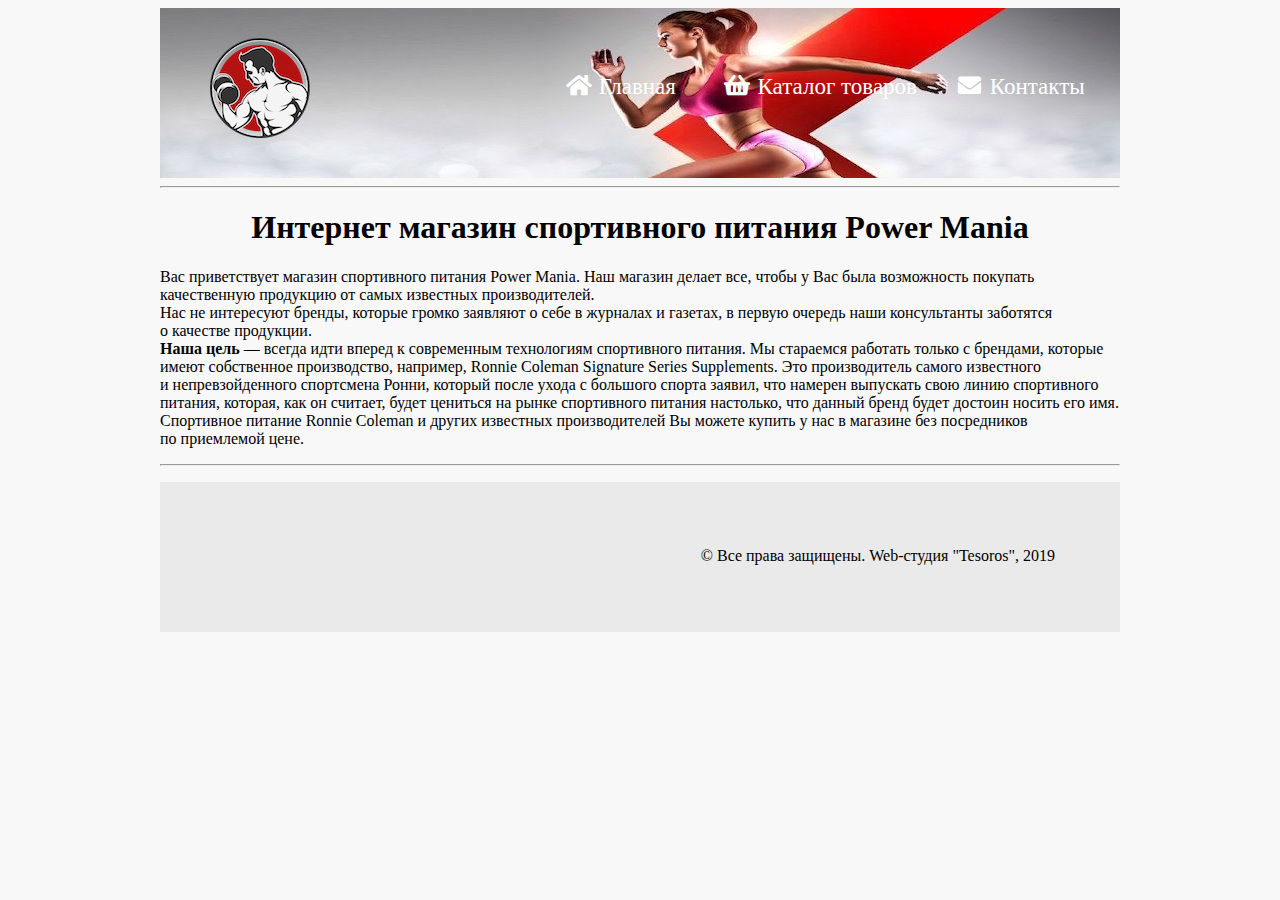
<file: I-SHOP/index.html>
<!DOCTYPE html>
<html>

<head>
    <meta charset="UTF-8">
    <title>Главная страница</title>
    <link rel="stylesheet" href="css/all.css">
    <link rel="stylesheet" href="style.css"> </head>

<body>
   <div class="container">
    <div class="header">
       <div class="logo"></div>
       <div class="dmenu">
        <ul class="menu">
            <li><a href="#"><i class="fa fa-home fa-fw"></i> Главная</a></li><li><a href="catalog.html"><i class="fa fa-shopping-basket fa-fw"></i> Каталог товаров</a></li><li><a href="contacts.html"><i class="fa fa-envelope fa-fw"></i> Контакты</a></li>
        </ul>
        </div>
    </div>
    <div class="content">
        <hr>
        
        <h1 class="nametxt">Интернет магазин спортивного питания Power Mania</h1>
        <p>Вас приветствует магазин спортивного питания Power Mania. Наш магазин делает все, чтобы у&nbsp;Вас была возможность покупать качественную продукцию от&nbsp;самых известных производителей.
            <br> Нас не&nbsp;интересуют бренды, которые громко заявляют о&nbsp;себе в&nbsp;журналах и&nbsp;газетах, в&nbsp;первую очередь наши консультанты заботятся о&nbsp;качестве продукции.
            <br> <b>Наша цель</b>&nbsp;&mdash; всегда идти вперед к&nbsp;современным технологиям спортивного питания. Мы&nbsp;стараемся работать только с&nbsp;брендами, которые имеют собственное производство, например, Ronnie Coleman Signature Series Supplements. Это производитель самого известного и&nbsp;непревзойденного спортсмена Ронни, который после ухода с&nbsp;большого спорта заявил, что намерен выпускать свою линию спортивного питания, которая, как он&nbsp;считает, будет цениться на&nbsp;рынке спортивного питания настолько, что данный бренд будет достоин носить его имя.
            <br>Спортивное питание Ronnie Coleman и&nbsp;других известных производителей&nbsp;Вы можете купить у&nbsp;нас в&nbsp;магазине без посредников по&nbsp;приемлемой цене.</p>
        <hr> </div><div class="footer">
        <p>&copy; Все права защищены. Web-студия "Tesoros", 2019 </p>
    </div>
    </div>
</body>

</html>
</file>
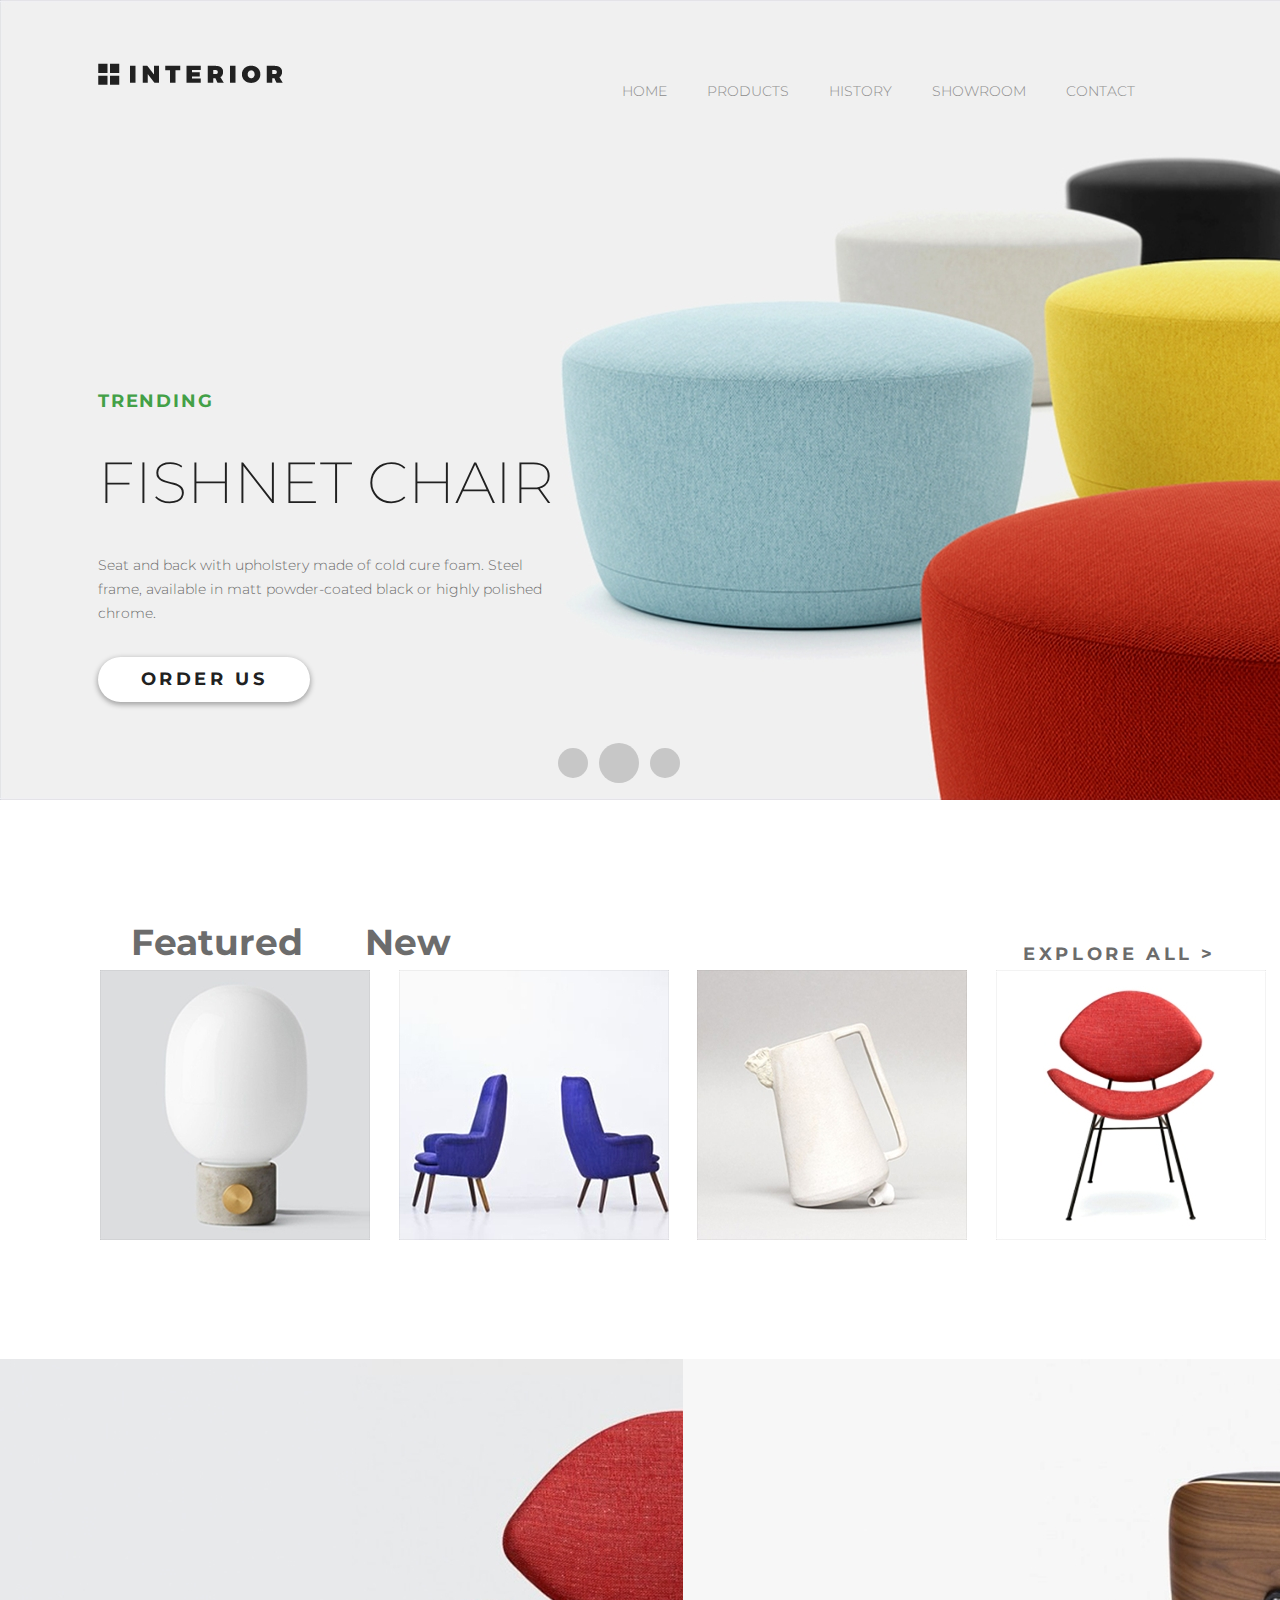
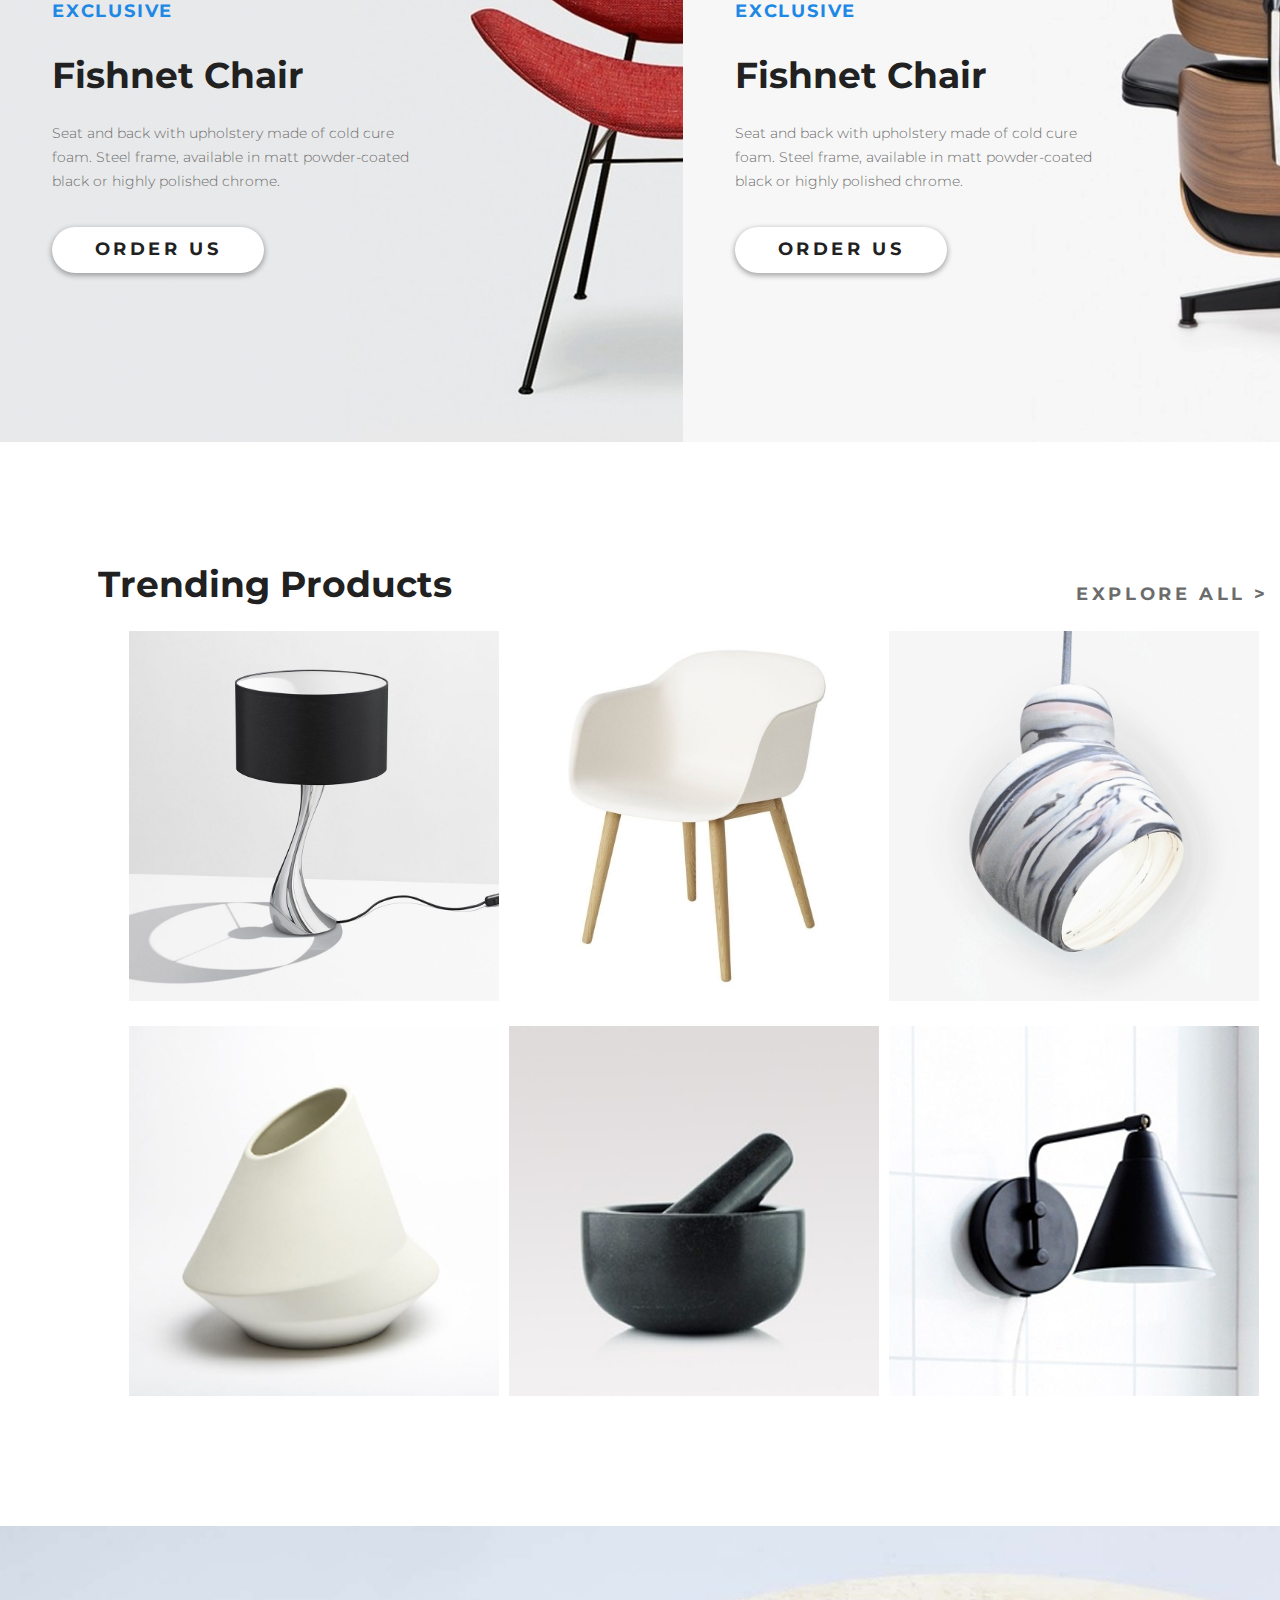
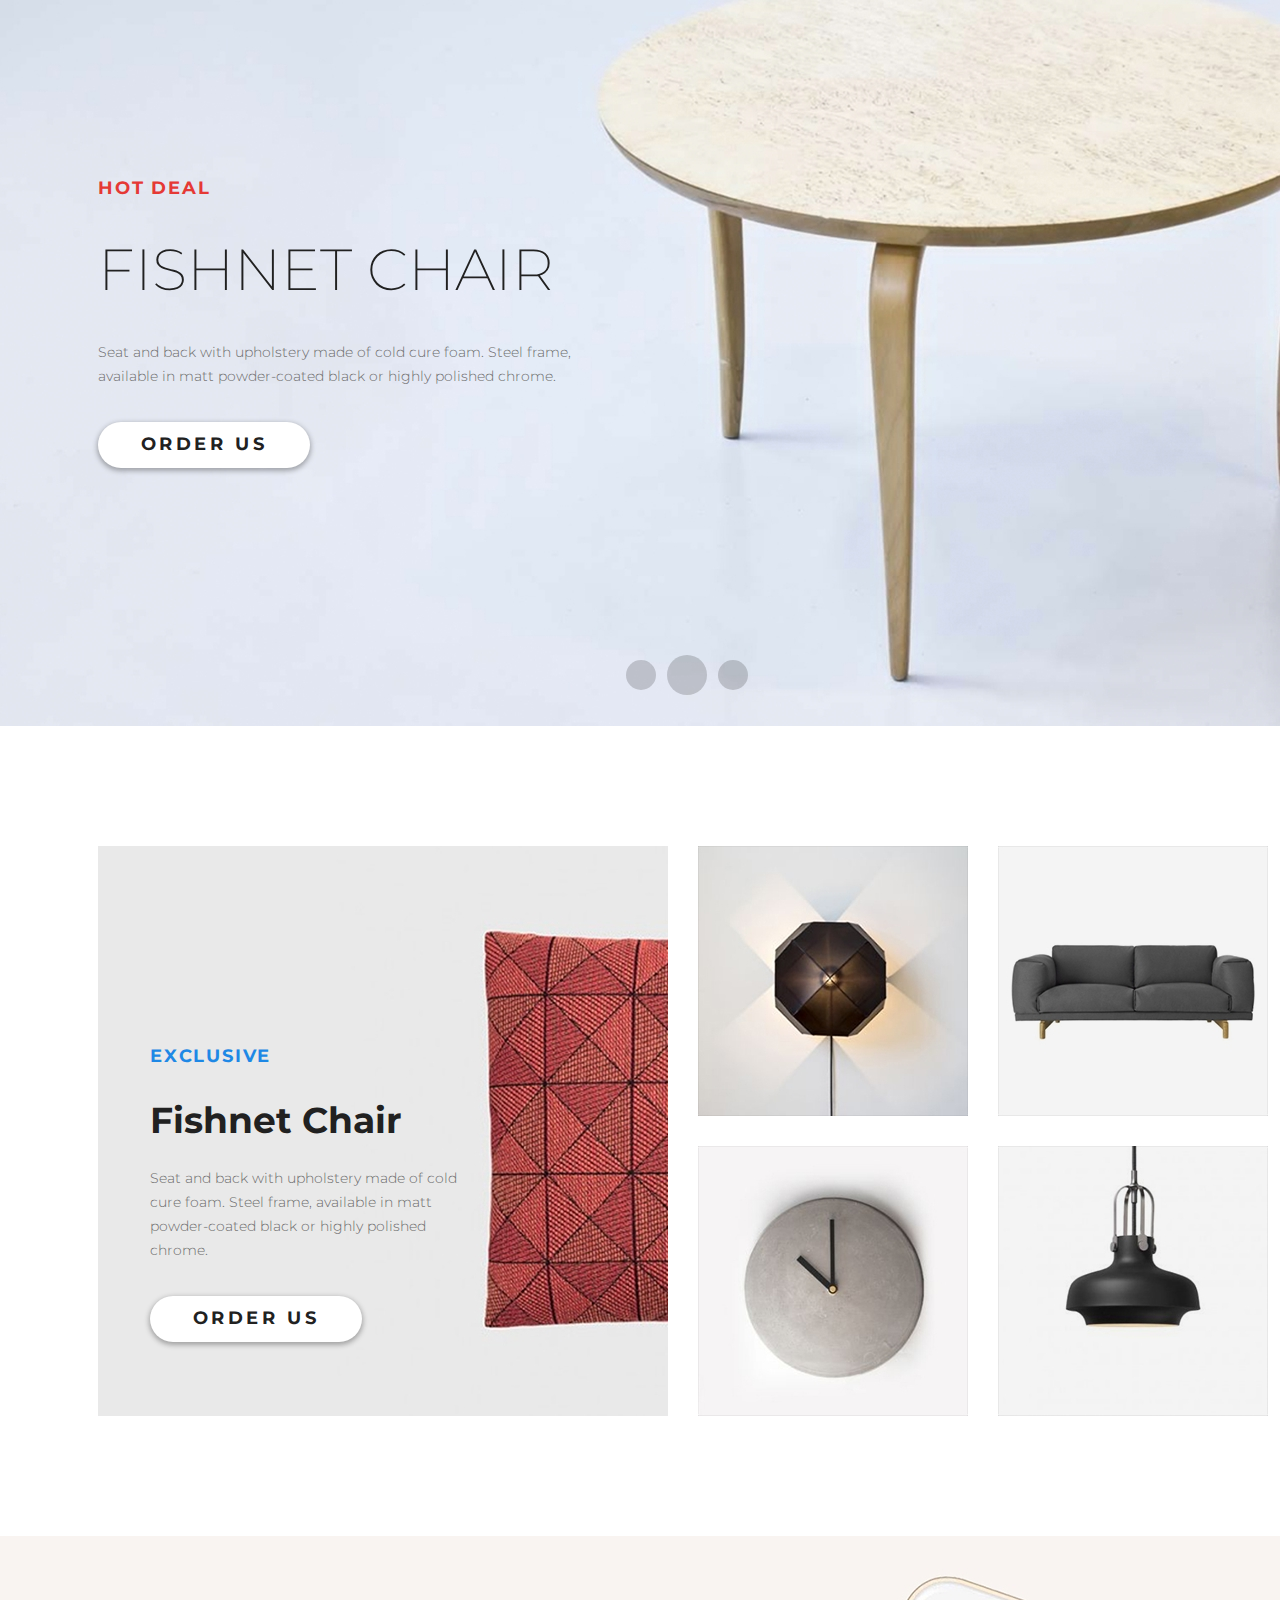
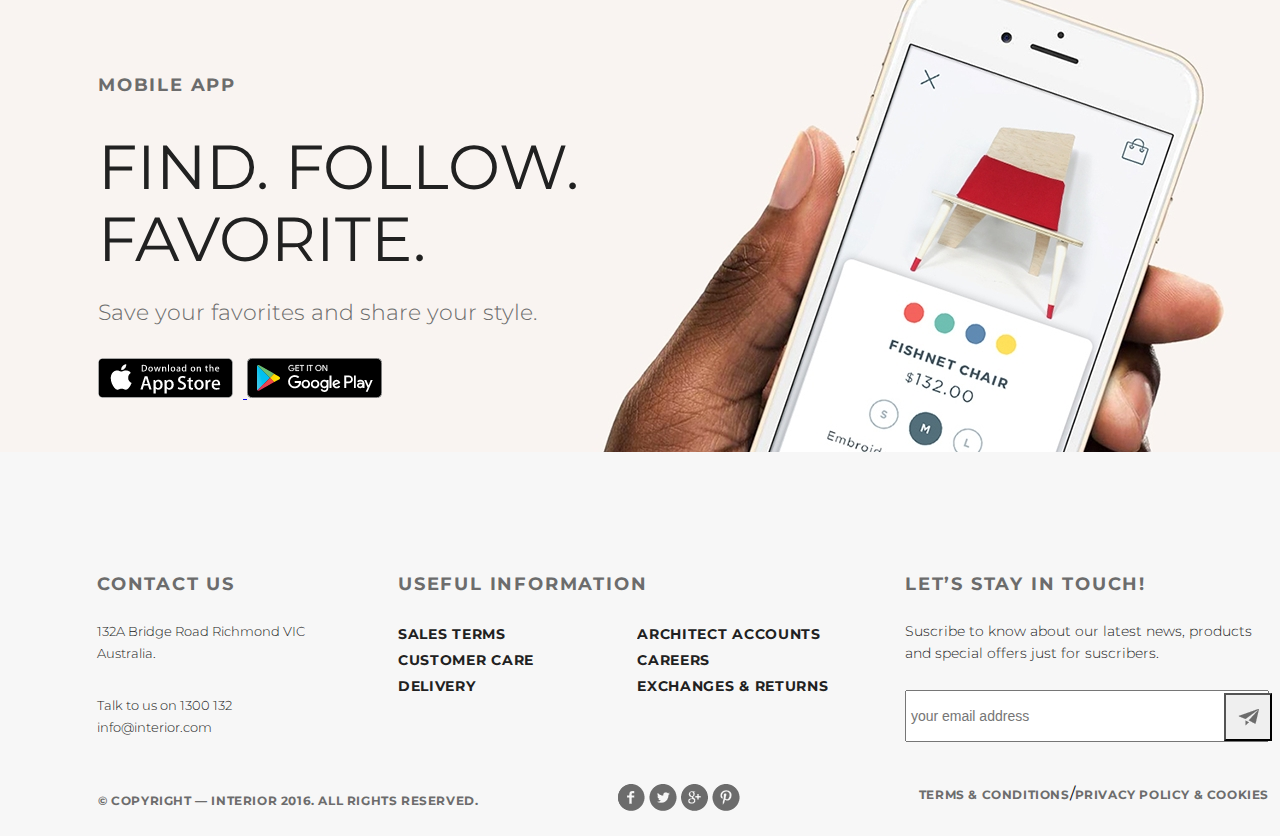
<file: I-SHOP2/index.html>
<!DOCTYPE html>
<html lang="en">

<head>
    <meta charset="UTF-8">
    <title>Home</title>
    <link rel="stylesheet" href="style.css"> </head>

<body>
    <div class="container">
        <div class="header">
            <a href="#"> <img class="logo" src="img/logo.png" alt="Logo"> </a>
            <ul class="menu">
                <li><a href="#">HOME</a></li>
                <li><a href="#">PRODUCTS</a></li>
                <li><a href="#">HISTORY</a></li>
                <li><a href="#">SHOWROOM</a></li>
                <li><a href="#">CONTACT</a></li>
            </ul>
            <div class="hedtext">
                <h3>TRENDING</h3>
                <h1>Fishnet Chair</h1>
                <p>Seat and back with upholstery made of cold cure foam. Steel frame, available in matt powder-coated black or highly polished chrome.</p> <a href="#">Order Us</a> </div>
            <div class="navi">
                <div class="dots">
                    <a href="#"></a>
                    <a href="#"></a>
                    <a href="#"></a>
                </div>
            </div>
        </div>
        <div class="featuredWrap">
            <div class="tab">
                <ul class="tab-controll">
                    <li><a href="#">Featured</a></li>
                    <li><a href="#">New</a></li>
                </ul>
            </div>
            <div class="explore"> <a href="#">EXPLORE ALL ></a> </div>
            <div class="products">
                <div class="product"> <img src="img/product-1.jpg" alt="">
                    <div class="cover"> <img src="img/coverArrow.png" alt="">
                        <div class="coverHead"> Fishnet Chair </div>
                        <div class="coverDesc"> Seat and back with upholstery made of cold cure foam </div>
                    </div>
                </div>
                <div class="product"> <img src="img/product-2.jpg" alt="">
                    <div class="cover"> <img src="img/coverArrow.png" alt="">
                        <div class="coverHead"> Fishnet Chair </div>
                        <div class="coverDesc"> Seat and back with upholstery made of cold cure foam </div>
                    </div>
                </div>
                <div class="product"> <img src="img/product-3.jpg" alt="">
                    <div class="cover"> <img src="img/coverArrow.png" alt="">
                        <div class="coverHead"> Fishnet Chair </div>
                        <div class="coverDesc"> Seat and back with upholstery made of cold cure foam </div>
                    </div>
                </div>
                <div class="product"> <img src="img/product-4.jpg" alt="">
                    <div class="cover"> <img src="img/coverArrow.png" alt="">
                        <div class="coverHead"> Fishnet Chair </div>
                        <div class="coverDesc"> Seat and back with upholstery made of cold cure foam </div>
                    </div>
                </div>
            </div>
        </div>
        <div class="promo-product">
            <div class="promo_1">
                <div class="textpromo">
                    <h3>EXCLUSIVE</h3>
                    <h2>Fishnet Chair</h2>
                    <p>Seat and back with upholstery made of cold cure foam. Steel frame, available in matt powder-coated black or highly polished chrome.</p> <a href="#">Order Us</a> </div>
            </div>
            <div class="promo_2">
                <div class="textpromo">
                    <h3>EXCLUSIVE</h3>
                    <h2>Fishnet Chair</h2>
                    <p>Seat and back with upholstery made of cold cure foam. Steel frame, available in matt powder-coated black or highly polished chrome.</p> <a href="#">Order Us</a> </div>
            </div>
        </div>
        <div class="trendingprod">
            <h1>Trending Products</h1> <a href="#">EXPLORE ALL ></a>
            <div class="trendingproduct">
                <a class="trendingproduct_1" href="#"></a>
                <a class="trendingproduct_2" href="#"></a>
                <a class="trendingproduct_3" href="#"></a>
                <a class="trendingproduct_4" href="#"></a>
                <a class="trendingproduct_5" href="#"></a>
                <a class="trendingproduct_6" href="#"></a>
            </div>
        </div>
        <div class="hotdeal">
            <div class="hotdealtext">
                <h3>HOT DEAL</h3>
                <h1>Fishnet Chair</h1>
                <p>Seat and back with upholstery made of cold cure foam. Steel frame, available in matt powder-coated black or highly polished chrome. </p> <a href="#">Order Us</a> </div>
            <div class="navi_2">
                <div class="dots_2">
                    <a href="#"></a>
                    <a href="#"></a>
                    <a href="#"></a>
                </div>
            </div>
        </div>
        <div class="exclusive">
            <div class="exclusiveproduct_1">
                <div class="textexclusiveproduct_1">
                    <h3>EXCLUSIVE</h3>
                    <h2>Fishnet Chair</h2>
                    <p>Seat and back with upholstery made of cold cure foam. Steel frame, available in matt powder-coated black or highly polished chrome.</p> <a href="#">Order Us</a> </div>
            </div>
            <a href="#">
                <div class="exclusiveproduct_2"></div>
            </a>
            <a href="#">
                <div class="exclusiveproduct_3"></div>
            </a>
            <a href="#">
                <div class="exclusiveproduct_4"></div>
            </a>
            <a href="#">
                <div class="exclusiveproduct_5"></div>
            </a>
        </div>
        <div class="mobile_app">
            <div class="textmobile_app">
                <h3>mobile app</h3>
                <h1>Find. Follow. Favorite.</h1>
                <p>Save your favorites and share your style.</p>
                <a href="#">
                    <div class="appstore"></div>
                </a>
                <a href="#">
                    <div class="googleplay"></div>
                </a>
            </div>
        </div>
        <div class="footer">
            <div class="contact">
                <h2>Contact Us</h2>
                <h3>132A Bridge Road Richmond VIC Australia.</h3>
                <p>Talk to us on 1300 132 info@interior.com</p>
            </div>
            <div class="useful_info">
                <h2>Useful Information</h2>
                <div class="ftr-menu">
                    <ul>
                        <li><a href="#">Sales terms</a></li>
                        <li><a href="#">Customer care</a></li>
                        <li><a href="#">Delivery</a></li>
                    </ul>
                </div>
                <div class="ftr-menu">
                    <ul>
                        <li><a href="#">Architect accounts</a></li>
                        <li><a href="#">Careers</a></li>
                        <li><a href="#">Exchanges &amp;&nbsp;returns</a></li>
                    </ul>
                </div>
            </div>
            <div class="suscribe">
                <h2>Let’s Stay in Touch!</h2>
                <p>Suscribe to know about our latest news, products and special offers just for suscribers.</p>
                <div class="sub">
                    <form action="#">
                        <input type="text" placeholder="&nbsp;your email address">
                        <input type="submit" value=""> </form>
                </div>
            </div>
        <div class="copy">
            <p>&copy;&nbsp;Copyright&nbsp;&mdash; INTERIOR 2016. All Rights Reserved.</p>
        </div>
        <div class="social_links">
                 <a href="#"><img src="img/fb.png" alt="Facebook"></a>
                 <a href="#"><img src="img/twitter.png" alt="Twitter"></a>
                 <a href="#"><img src="img/g+.png" alt="Google+"></a>
                 <a href="#"><img src="img/p.png" alt="Pinterest"></a>   
        </div>
        <div class="ftr_links">
            <a href="#">Terms &amp;&nbsp;Conditions</a>/<a href="#">Privacy policy &amp;&nbsp;Cookies</a>  
        </div>
        
        </div>
    </div>
</body>

</html>
</file>
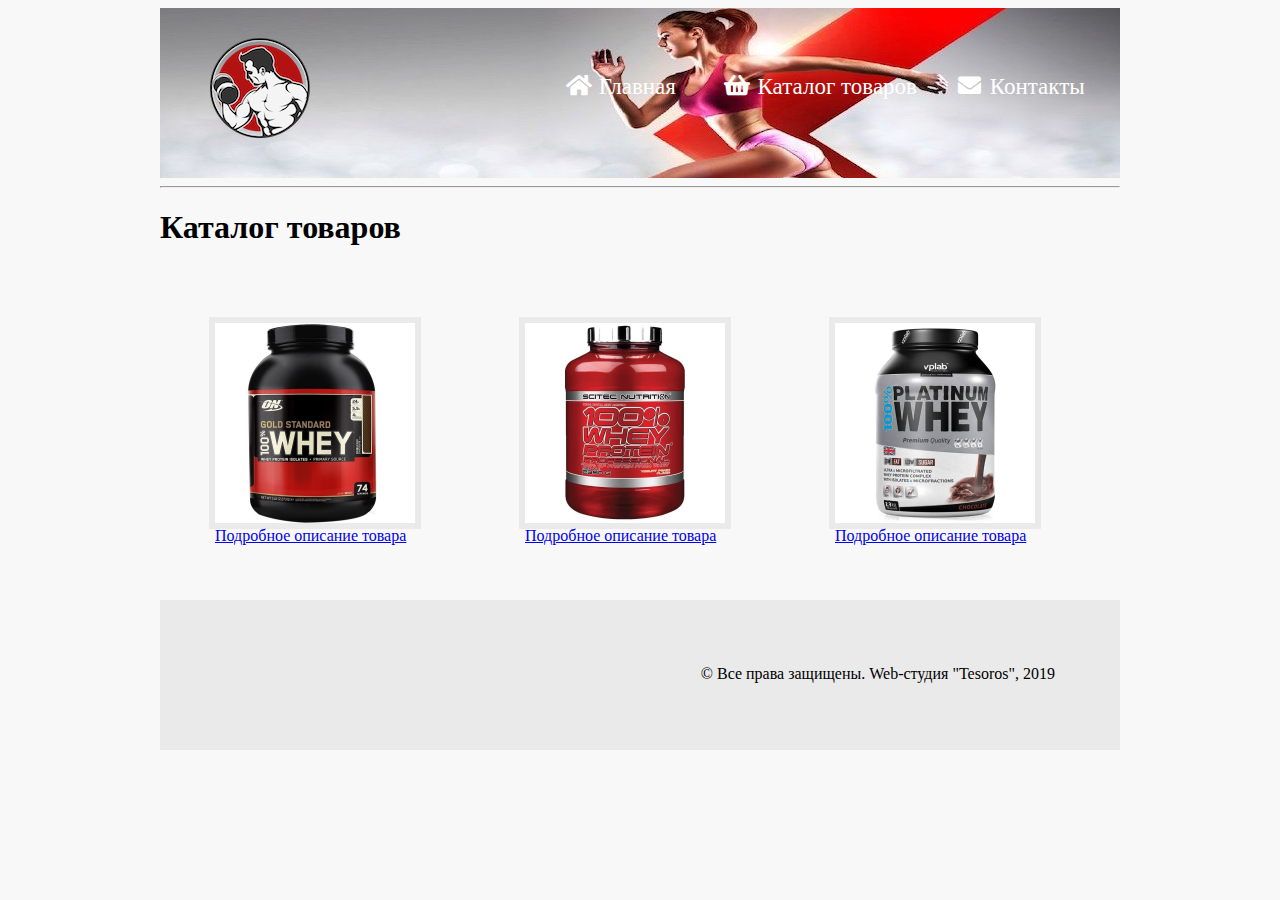
<file: I-SHOP/catalog.html>
<!DOCTYPE html>
<html>

<head>
    <meta charset="UTF-8">
    <title>Каталог товаров</title>
    <link rel="stylesheet" href="css/all.css">
    <link rel="stylesheet" href="style.css"> </head>

<body>
    <div class="container">
        <div class="header">
            <div class="logo"></div>
            <div class="dmenu">
                <ul class="menu">
                    <li><a href="index.html"><i class="fa fa-home fa-fw"></i> Главная</a></li><li><a href="#"><i class="fa fa-shopping-basket fa-fw"></i> Каталог товаров</a></li><li><a href="contacts.html"><i class="fa fa-envelope fa-fw"></i> Контакты</a></li>
                </ul>
            </div>
            </div>
            <hr>
            <div class="content">
                <h1>Каталог товаров</h1>
                <div class="product product_1 similar--products">
                    <a href="catalog/100.html"><img src="img/protein/optimum-nutrition/g-st-whey-2.27.jpg" alt="Optimum Nutrition Gold Standard 100% Whey 2.27 кг" width="200" height="200"></a>
                    <br> <a href="catalog/100.html">Подробное описание товара</a> </div>
                <div class="product product_2 similar--products">
                    <a href="catalog/101.html"><img src="img/protein/scitec-nutrition/whey-protein-professional-2.35.jpeg" alt="Scitec Nutrition 100% Whey Protein Professional 2.350 кг" width="200" height="200"></a>
                    <br> <a href="catalog/101.html">Подробное описание товара</a> </div>
                <div class="product product_3 similar--products">
                    <a href="catalog/102.html"> <img src="img/protein/vplab/platinum-whey-908gr.jpg" alt="VPLab Nutrition 100% Platinum Whey, 908 гр" width="200" height="200"></a>
                    <br> <a href="catalog/102.html">Подробное описание товара</a> </div>
            </div>
            <br>
            <div class="footer">
                <p>&copy; Все права защищены. Web-студия "Tesoros", 2019 </p>
            </div>
        </div>
</body>

</html>
</file>
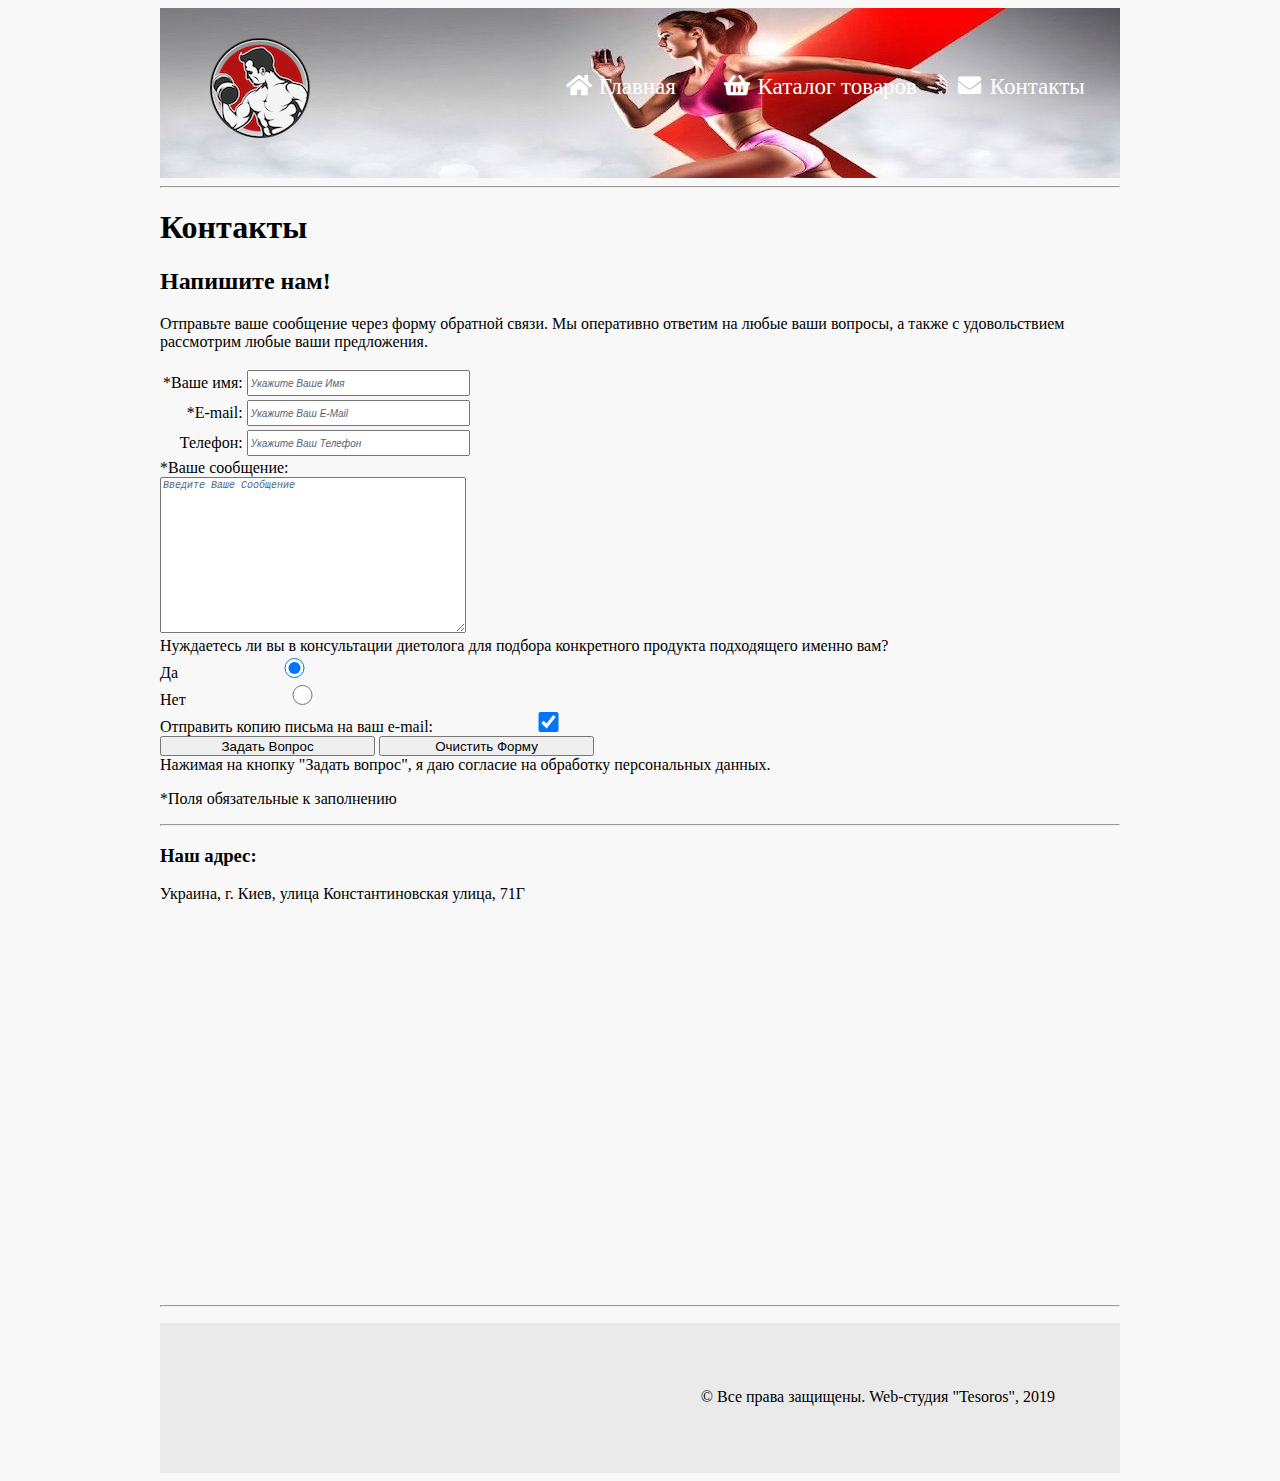
<file: I-SHOP/contacts.html>
<!DOCTYPE html>
<html>

<head>
    <meta charset="UTF-8">
    <title>Контакты</title>
    <link rel="stylesheet" href="css/all.css">
    <link rel="stylesheet" href="style.css"> </head>

<body>
    <div class="container">
        <div class="header">
            <div class="logo"></div>
            <div class="dmenu">
                <ul class="menu">
                    <li><a href="index.html"><i class="fa fa-home fa-fw"></i> Главная</a></li><li><a href="catalog.html"><i class="fa fa-shopping-basket fa-fw"></i> Каталог товаров</a></li><li><a href="#"><i class="fa fa-envelope fa-fw"></i> Контакты</a></li>
                </ul>
            </div>
        </div>
        <div class="content">
            <hr>
            <h1>Контакты</h1>
            <h2>Напишите нам!</h2>
            <p>Отправьте ваше сообщение через форму обратной связи. Мы оперативно ответим на любые ваши вопросы, а также с удовольствием рассмотрим любые ваши предложения.</p>
            <form action="#">
                <table>
                   <tbody>
                    <tr>
                        <td align="right">*Ваше имя:</td>
                        <td align="left">
                            <input type="text" name="first" placeholder="Укажите Ваше имя"> </td>
                    </tr>
                    <tr>
                        <td align="right">*E-mail:</td>
                        <td align="left">
                            <input type="email" name="E-mail" placeholder="Укажите Ваш e-mail"> </td>
                    </tr>
                    <tr>
                        <td align="right">Телефон:</td>
                        <td align="left">
                            <input type="text" name="phone" placeholder="Укажите Ваш телефон"> </td>
                    </tr>
                    </tbody>
                </table> *Ваше сообщение:
                <br>
                <textarea name="text" placeholder="Введите Ваше сообщение" id="#" cols="30" rows="10"></textarea>
                <br> Нуждаетесь ли вы в консультации диетолога для подбора конкретного продукта подходящего именно вам?
                <br> Да
                <input type="radio" name="consult" checked>
                <br> Нет
                <input type="radio" name="consult">
                <br> Отправить копию письма на ваш e-mail:
                <input type="checkbox" checked>
                <br>
                <input type="submit" value="Задать Вопрос">
                <input type="reset" value="Очистить форму">
                <br> Нажимая на кнопку "Задать вопрос", я даю согласие на обработку персональных данных.
                <p>*Поля обязательные к заполнению</p>
            </form>
            <hr>
            <div class="map">
            <h3>Наш адрес:</h3>
            <p>Украина, г. Киев, улица Константиновская улица, 71Г </p>
            <iframe src="https://yandex.ru/map-widget/v1/?um=constructor%3A7f5fc70149c00704652aaaa3727095b424d1ac792813c9942b4a9153c32da04e&amp;source=constructor" width="100%" height="374" frameborder="0"></iframe>
            </div>
            <hr> </div>
        <div class="footer">
            <p>&copy; Все права защищены. Web-студия "Tesoros", 2019 </p>
        </div>
    </div>
</body>

</html>
</file>
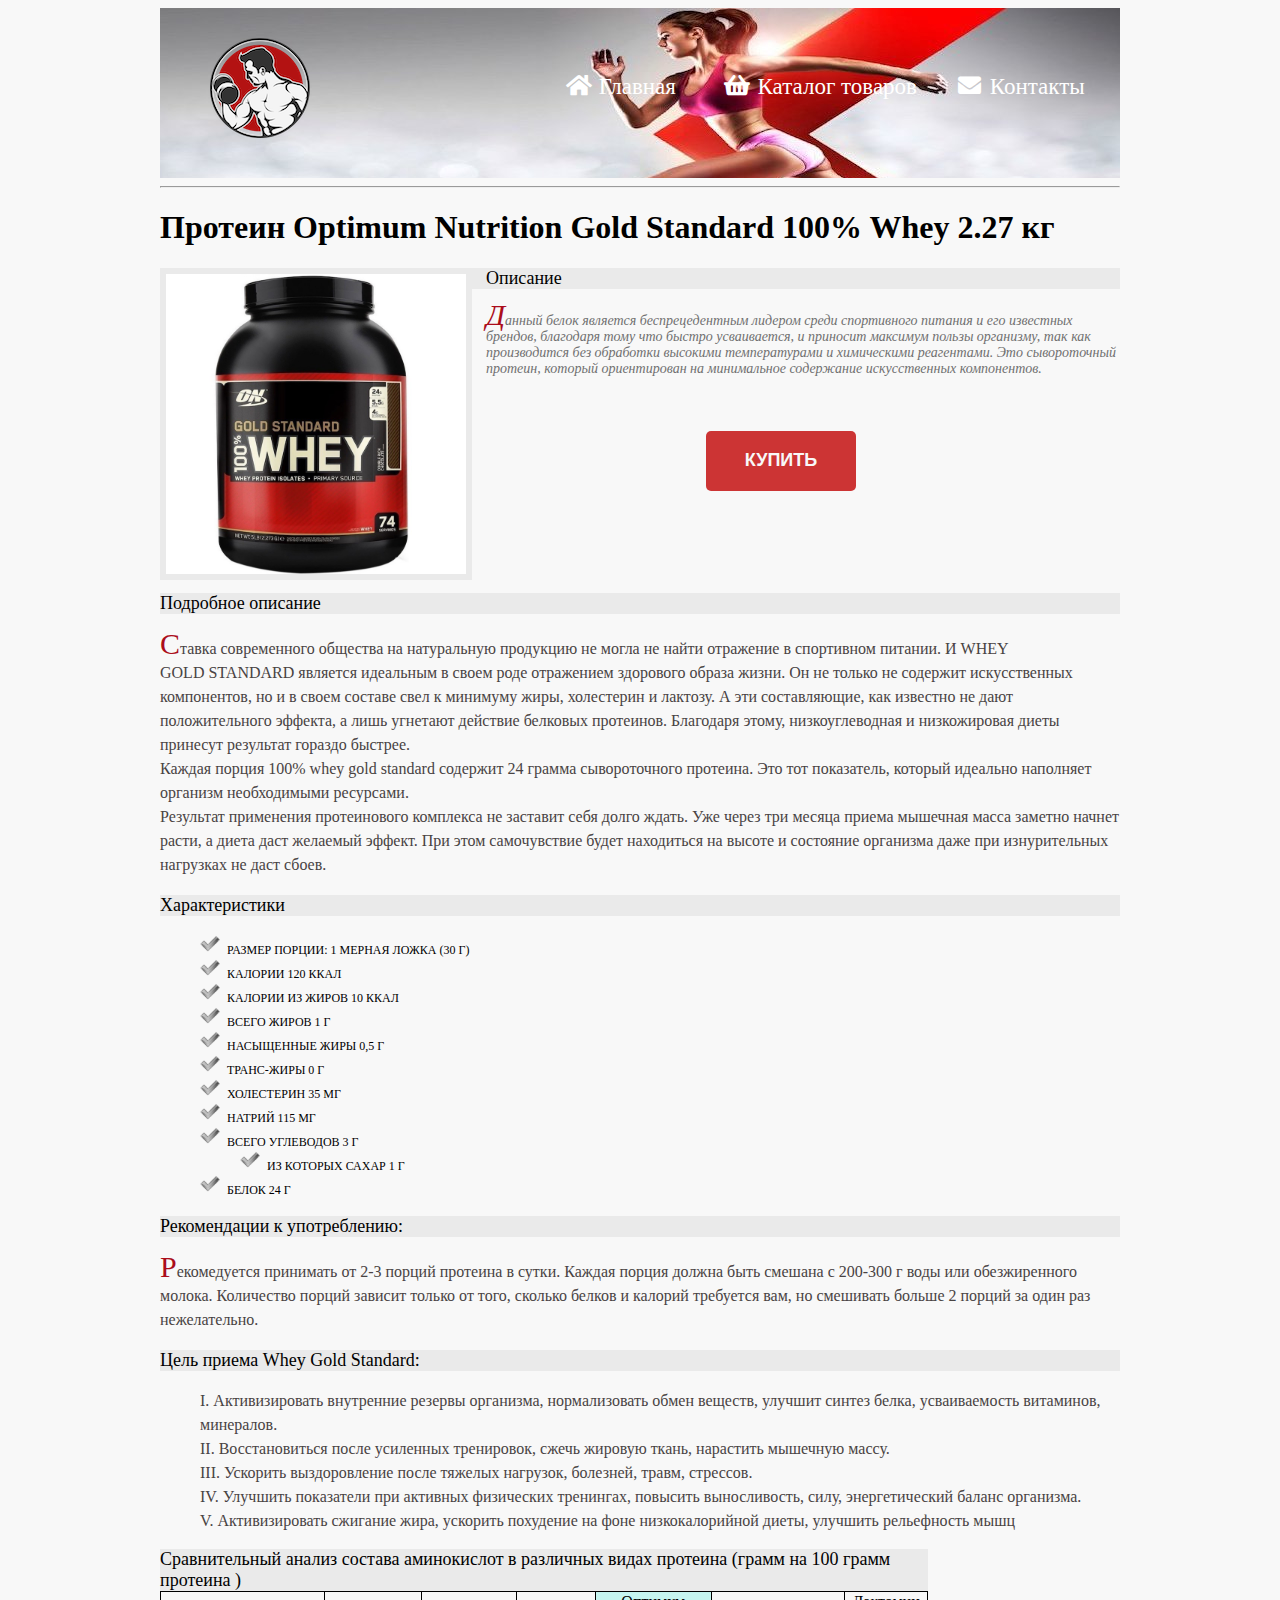
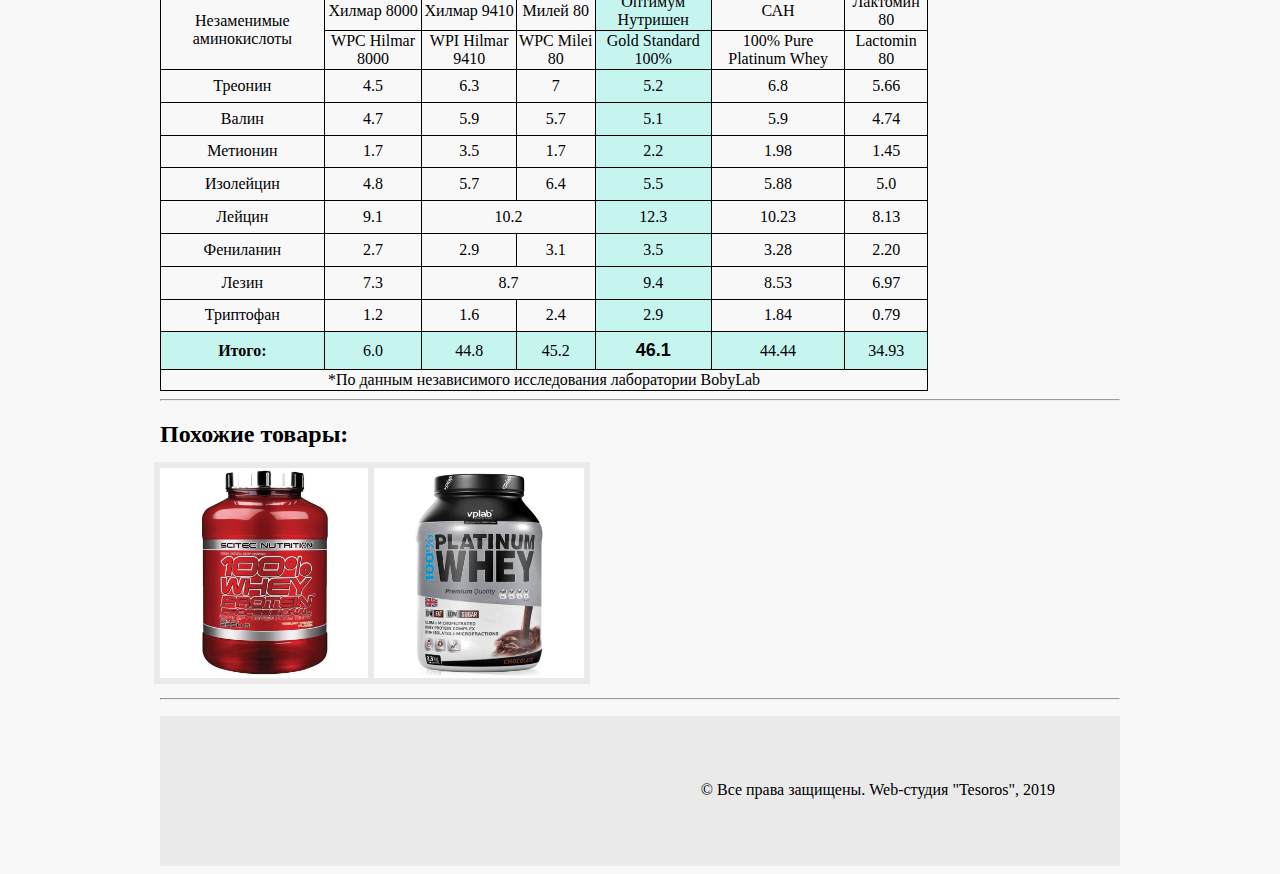
<file: I-SHOP/catalog/100.html>
<!DOCTYPE html>
<html>

<head>
    <meta charset="UTF-8">
    <title>Optimum Nutrition Gold Standard 100% Whey 2.27 кг</title>
    <link rel="stylesheet" href="../css/all.css">
    <link rel="stylesheet" href="../style.css"> </head>

<body>
   <div class="container">
    <div class="header">
       <div class="logo"></div>
       <div class="dmenu">
        <ul class="menu">
            <li><a href="../index.html"><i class="fa fa-home fa-fw"></i> Главная</a></li><li><a href="../catalog.html"><i class="fa fa-shopping-basket fa-fw"></i> Каталог товаров</a></li><li><a href="../contacts.html"><i class="fa fa-envelope fa-fw"></i> Контакты</a></li>
        </ul>
        </div>
    </div>
    <div class="content">
        <hr>
        <h1>Протеин Optimum Nutrition Gold Standard 100% Whey&nbsp;2.27&nbsp;кг</h1>
<div class="prod--img">
        <a href="../img/protein/optimum-nutrition/g-st-whey-2.27.jpg" target="_blank"><img class="mainpicture" src="../img/protein/optimum-nutrition/g-st-whey-2.27.jpg" alt="Optimum Nutrition Gold Standard 100% Whey 2.27 кг" width="300" height="300"></a>
          </div>
       <div>
        <h3 class="heading">Описание</h3>
              <p class="descrip">Данный белок является беспрецедентным лидером среди спортивного питания и&nbsp;его известных брендов, благодаря тому что быстро усваивается, и&nbsp;приносит максимум пользы организму, так как производится без обработки высокими температурами и&nbsp;химическими реагентами. Это сывороточный протеин, который ориентирован на&nbsp;минимальное содержание искусственных компонентов.</p> 
              <form action="#" class="buy">
			<input type="submit" value="купить">
		</form>
              
        </div>
        <div class="dheading">
        <h3 class="heading">Подробное описание</h3>
        <p class="detaildescrip"> Ставка современного общества на&nbsp;натуральную продукцию не&nbsp;могла не&nbsp;найти отражение в&nbsp;спортивном питании. И&nbsp;WHEY GOLD&nbsp;STANDARD является идеальным в&nbsp;своем роде отражением здорового образа жизни. Он&nbsp;не&nbsp;только не&nbsp;содержит искусственных компонентов, но&nbsp;и&nbsp;в&nbsp;своем составе свел к&nbsp;минимуму жиры, холестерин и&nbsp;лактозу. А&nbsp;эти составляющие, как известно не&nbsp;дают положительного эффекта, а&nbsp;лишь угнетают действие белковых протеинов. Благодаря этому, низкоуглеводная и&nbsp;низкожировая диеты принесут результат гораздо быстрее.
            <br>Каждая порция 100% whey gold standard содержит 24&nbsp;грамма сывороточного протеина. Это тот показатель, который идеально наполняет организм необходимыми ресурсами.
            <br> Результат применения протеинового комплекса не&nbsp;заставит себя долго ждать. Уже через три месяца приема мышечная масса заметно начнет расти, а&nbsp;диета даст желаемый эффект. При этом самочувствие будет находиться на&nbsp;высоте и&nbsp;состояние организма даже при изнурительных нагрузках не&nbsp;даст сбоев.</p>
        </div>
        <h3 class="heading">Характеристики</h3>
        <ul class="list">
            <li>Размер порции: 1&nbsp;мерная ложка (30&nbsp;г)</li>
            <li>Калории 120 ккал</li>
            <li>Калории из&nbsp;жиров 10&nbsp;ккал </li>
            <li>Всего жиров 1&nbsp;г </li>
            <li>Насыщенные жиры 0,5&nbsp;г</li>
            <li>Транс-жиры 0&nbsp;г</li>
            <li>Холестерин 35&nbsp;мг</li>
            <li>Натрий 115&nbsp;мг</li>
            <li>Всего углеводов 3&nbsp;г
                <ul>
                    <li>из&nbsp;которых сахар 1&nbsp;г </li>
                </ul>
            </li>
            <li>Белок 24&nbsp;г</li>
        </ul>
        <h3 class="heading">Рекомендации к&nbsp;употреблению:</h3>
        <p class="detaildescrip">Рекомедуется принимать от&nbsp;2-3 порций протеина в&nbsp;сутки. Каждая порция должна быть смешана с&nbsp;200-300&nbsp;г воды или обезжиренного молока. Количество порций зависит только от&nbsp;того, сколько белков и&nbsp;калорий требуется вам, но&nbsp;смешивать больше 2&nbsp;порций за&nbsp;один раз нежелательно.</p>
        <h3 class="heading">Цель приема Whey Gold Standard:</h3>
        <ol class="list2">
            <li>Активизировать внутренние резервы организма, нормализовать обмен веществ, улучшит синтез белка, усваиваемость витаминов, минералов.</li>
            <li>Восстановиться после усиленных тренировок, сжечь жировую ткань, нарастить мышечную массу.</li>
            <li>Ускорить выздоровление после тяжелых нагрузок, болезней, травм, стрессов.</li>
            <li>Улучшить показатели при активных физических тренингах, повысить выносливость, силу, энергетический баланс организма.</li>
            <li>Активизировать сжигание жира, ускорить похудение на&nbsp;фоне низкокалорийной диеты, улучшить рельефность мышц</li>
        </ol>
        <table class="comparison">
       <caption>Сравнительный анализ состава аминокислот в различных видах протеина (грамм на 100 грамм протеина  )</caption>
        <thead>
            <tr>
                <td rowspan="2">Незаменимые аминокислоты</td>
                <td>Хилмар 8000</td>
                <td>Хилмар 9410</td>
                <td>Милей 80</td>
                <td class="optnutrtd">Оптимум Нутришен</td>
                <td>САН</td>
                <td>Лактомин 80</td>
            </tr>
            <tr>
                <td>WPC Hilmar 8000</td>
                <td>WPI Hilmar 9410</td>
                <td>WPC Milei 80</td>
                <td class="optnutrtd">Gold Standard 100%</td>
                <td>100% Pure Platinum Whey</td>
                <td>Lactomin 80</td>
            </tr>
            <thead>
                <tbody>
                    <tr>
                        <td>Треонин</td>
                        <td>4.5</td>
                        <td>6.3</td>
                        <td>7</td>
                        <td class="optnutrtd">5.2</td>
                        <td>6.8</td>
                        <td>5.66</td>
                    </tr>
                    <tr>
                        <td>Валин</td>
                        <td>4.7</td>
                        <td>5.9</td>
                        <td>5.7</td>
                        <td class="optnutrtd">5.1</td>
                        <td>5.9</td>
                        <td>4.74</td>
                    </tr>
                    <tr>
                        <td>Метионин</td>
                        <td>1.7</td>
                        <td>3.5</td>
                        <td>1.7</td>
                        <td class="optnutrtd">2.2</td>
                        <td>1.98</td>
                        <td>1.45</td>
                    </tr>
                    <tr>
                        <td>Изолейцин</td>
                        <td>4.8</td>
                        <td>5.7</td>
                        <td>6.4</td>
                        <td class="optnutrtd">5.5</td>
                        <td>5.88</td>
                        <td>5.0</td>
                    </tr>
                    <tr>
                        <td>Лейцин</td>
                        <td>9.1</td>
                        <td colspan="2">10.2</td>
                        <td class="optnutrtd">12.3</td>
                        <td>10.23</td>
                        <td>8.13</td>
                    </tr>
                    <tr>
                        <td>Фениланин</td>
                        <td>2.7</td>
                        <td>2.9</td>
                        <td>3.1</td>
                        <td class="optnutrtd">3.5</td>
                        <td>3.28</td>
                        <td>2.20</td>
                    </tr>
                    <tr>
                        <td>Лезин</td>
                        <td>7.3</td>
                        <td colspan="2">8.7</td>
                        <td class="optnutrtd">9.4</td>
                        <td>8.53</td>
                        <td>6.97</td>
                    </tr>
                    <tr>
                        <td>Триптофан</td>
                        <td>1.2</td>
                        <td>1.6</td>
                        <td>2.4</td>
                        <td class="optnutrtd">2.9</td>
                        <td>1.84</td>
                        <td>0.79</td>
                    </tr>
                    <tr class="total">
                        <td style="font-weight:bold">Итого:</td>
                        <td>6.0</td>
                        <td>44.8</td>
                        <td>45.2</td>
                        <td style="font: 18px arial;"><b>46.1</b></td>
                        <td>44.44</td>
                        <td>34.93</td>
                    </tr>
                    <tr>
                        <td class="generalinfo" colspan="7">*По данным независимого исследования лаборатории BobyLab</td>
                    </tr>
                    <tbody>
    </table>
        <hr>
        <h2>Похожие товары:</h2>
        <p class="similar--products">
        <a href="101.html"><img src="../img/protein/scitec-nutrition/whey-protein-professional-2.35.jpeg" alt="Scitec Nutrition 100% Whey Protein Professional 2.350 кг" width="210" height="210"></a>
        <a href="102.html"><img src="../img/protein/vplab/platinum-whey-908gr.jpg" alt="VPLab Nutrition 100% Platinum Whey, 908 гр" width="210" height="210"></a>
        </p>
        <hr>
    </div>
    <div class="footer">
        <p>&copy; Все права защищены. Web-студия "Tesoros", 2019 </p>
    </div>
    </div>
</body>

</html>
</file>
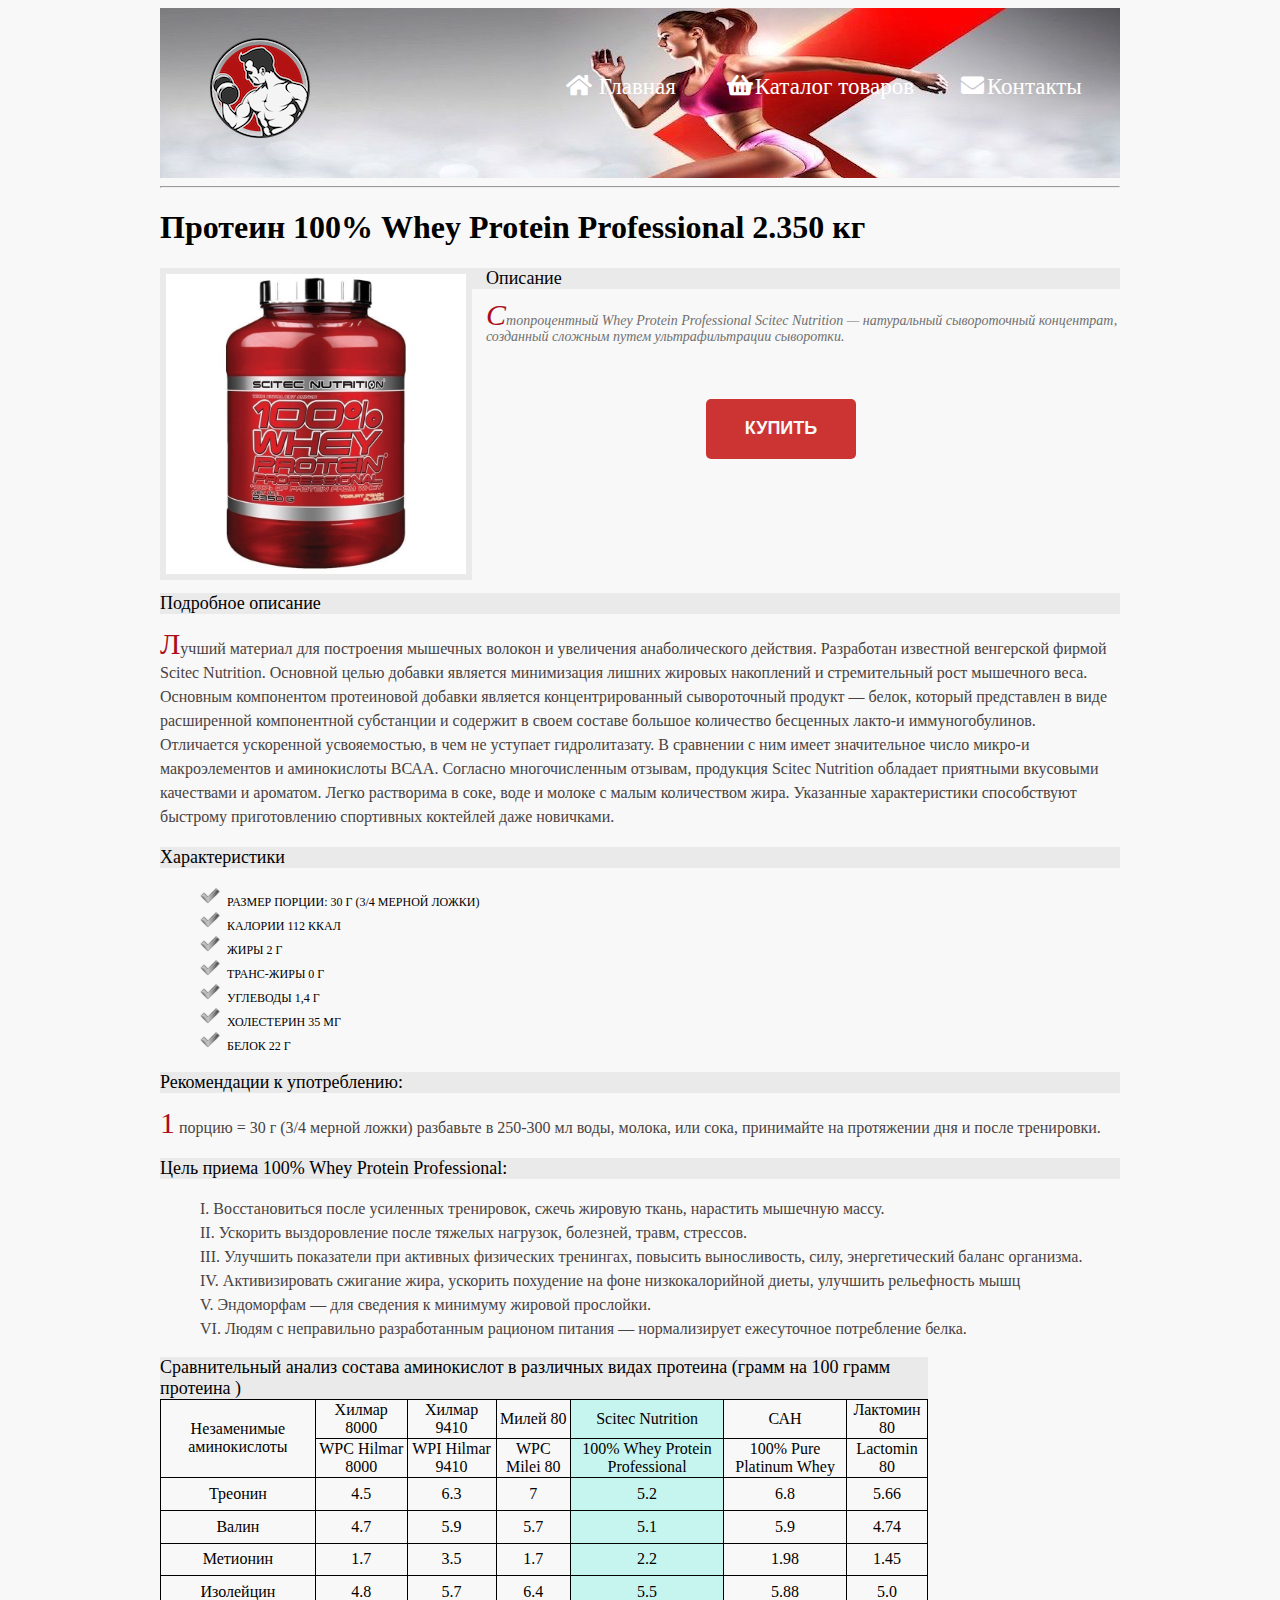
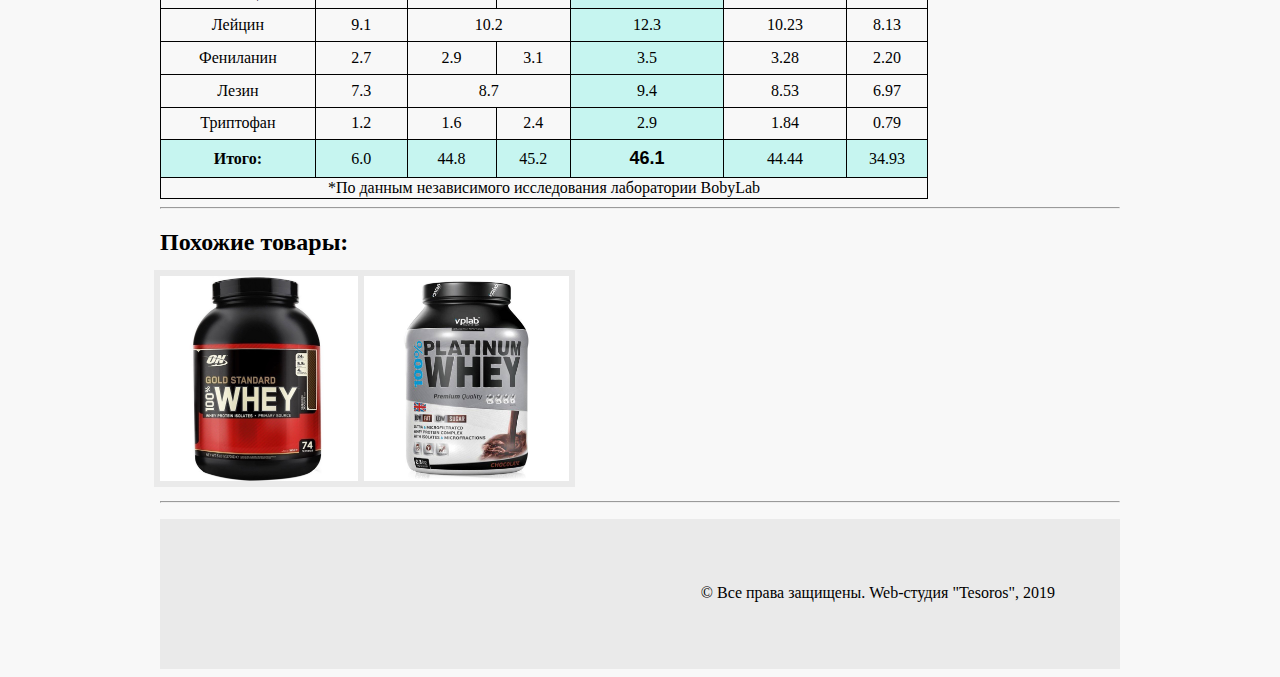
<file: I-SHOP/catalog/101.html>
<!DOCTYPE html>
<html>

<head>
    <meta charset="UTF-8">
    <title>Scitec Nutrition 100% Whey Protein Professional 2.350 кг</title>
    <link rel="stylesheet" href="../css/all.css">
    <link rel="stylesheet" href="../style.css"> </head>

<body>
   <div class="container">
    <div class="header">
       <div class="logo"></div>
       <div class="dmenu">
        <ul class="menu">
            <li><a href="../index.html"><i class="fa fa-home fa-fw"></i> Главная</a></li><li><a href="../catalog.html"><i class="fa fa-shopping-basket fa-fw"></i>Каталог товаров</a></li><li><a href="../contacts.html"><i class="fa fa-envelope fa-fw"></i>Контакты</a></li>
        </ul>
        </div>
    </div>
    <div class="content">
        <hr>
        <h1>Протеин 100% Whey Protein Professional&nbsp;2.350&nbsp;кг</h1>
        <div class="prod--img">
        <a href="../img/protein/scitec-nutrition/whey-protein-professional-2.35.jpeg" target="_blank"><img class="mainpicture" src="../img/protein/scitec-nutrition/whey-protein-professional-2.35.jpeg" alt="Scitec Nutrition 100% Whey Protein Professional 2.350 кг" width="300" height="300"></a>
        </div>
        <div>
        <h3 class="heading">Описание</h3>
        <p class="descrip">Стопроцентный Whey Protein Professional Scitec Nutrition&nbsp;&mdash; натуральный сывороточный концентрат, созданный сложным путем ультрафильтрации сыворотки.</p>
        <form action="#" class="buy">
			<input type="submit" value="купить">
		</form>
        </div>
        <div class="dheading">
        <h3 class="heading">Подробное описание</h3>
        <p class="detaildescrip"> Лучший материал для построения мышечных волокон и&nbsp;увеличения анаболического действия. Разработан известной венгерской фирмой Scitec Nutrition. Основной целью добавки является минимизация лишних жировых накоплений и&nbsp;стремительный рост мышечного веса.
            <br> Основным компонентом протеиновой добавки является концентрированный сывороточный продукт&nbsp;&mdash; белок, который представлен в&nbsp;виде расширенной компонентной субстанции и&nbsp;содержит в&nbsp;своем составе большое количество бесценных лакто-и иммуногобулинов.
            <br> Отличается ускоренной усвояемостью, в&nbsp;чем не&nbsp;уступает гидролитазату. В&nbsp;сравнении с&nbsp;ним имеет значительное число микро-и макроэлементов и&nbsp;аминокислоты ВСАА. Согласно многочисленным отзывам, продукция Scitec Nutrition обладает приятными вкусовыми качествами и&nbsp;ароматом. Легко растворима в&nbsp;соке, воде и&nbsp;молоке с&nbsp;малым количеством жира. Указанные характеристики способствуют быстрому приготовлению спортивных коктейлей даже новичками.</p>
        </div>
        <h3 class="heading">Характеристики</h3>
        <ul class="list">
            <li>Размер порции: 30&nbsp;г (3/4 мерной ложки)</li>
            <li>Калории 112 ккал</li>
            <li>Жиры 2&nbsp;г </li>
            <li>Tранс-жиры 0&nbsp;г</li>
            <li>Углеводы&nbsp;1,4&nbsp;г</li>
            <li>Холестерин 35&nbsp;мг</li>
            <li>Белок 22&nbsp;г</li>
        </ul>
        <h3 class="heading">Рекомендации к&nbsp;употреблению:</h3>
        <p class="detaildescrip">1&nbsp;порцию = 30&nbsp;г (3/4 мерной ложки) разбавьте в&nbsp;250-300&nbsp;мл воды, молока, или сока, принимайте на&nbsp;протяжении дня и&nbsp;после тренировки.</p>
        <h3 class="heading">Цель приема 100% Whey Protein Professional:</h3>
        <ol class="list2">
            <li>Восстановиться после усиленных тренировок, сжечь жировую ткань, нарастить мышечную массу.</li>
            <li>Ускорить выздоровление после тяжелых нагрузок, болезней, травм, стрессов.</li>
            <li>Улучшить показатели при активных физических тренингах, повысить выносливость, силу, энергетический баланс организма.</li>
            <li>Активизировать сжигание жира, ускорить похудение на&nbsp;фоне низкокалорийной диеты, улучшить рельефность мышц</li>
            <li> Эндоморфам&nbsp;&mdash; для сведения к&nbsp;минимуму жировой прослойки.</li>
            <li>Людям с&nbsp;неправильно разработанным рационом питания&nbsp;&mdash; нормализирует ежесуточное потребление белка.</li>
        </ol>
        <table class="comparison">
       <caption>Сравнительный анализ состава аминокислот в различных видах протеина (грамм на 100 грамм протеина  )</caption>
        <thead>
            <tr>
                <td rowspan="2">Незаменимые аминокислоты</td>
                <td>Хилмар 8000</td>
                <td>Хилмар 9410</td>
                <td>Милей 80</td>
                <td class="optnutrtd">Scitec Nutrition</td>
                <td>САН</td>
                <td>Лактомин 80</td>
            </tr>
            <tr>
                <td>WPC Hilmar 8000</td>
                <td>WPI Hilmar 9410</td>
                <td>WPC Milei 80</td>
                <td class="optnutrtd">100% Whey Protein Professional</td>
                <td>100% Pure Platinum Whey</td>
                <td>Lactomin 80</td>
            </tr>
            <thead>
                <tbody>
                    <tr>
                        <td>Треонин</td>
                        <td>4.5</td>
                        <td>6.3</td>
                        <td>7</td>
                        <td class="optnutrtd">5.2</td>
                        <td>6.8</td>
                        <td>5.66</td>
                    </tr>
                    <tr>
                        <td>Валин</td>
                        <td>4.7</td>
                        <td>5.9</td>
                        <td>5.7</td>
                        <td class="optnutrtd">5.1</td>
                        <td>5.9</td>
                        <td>4.74</td>
                    </tr>
                    <tr>
                        <td>Метионин</td>
                        <td>1.7</td>
                        <td>3.5</td>
                        <td>1.7</td>
                        <td class="optnutrtd">2.2</td>
                        <td>1.98</td>
                        <td>1.45</td>
                    </tr>
                    <tr>
                        <td>Изолейцин</td>
                        <td>4.8</td>
                        <td>5.7</td>
                        <td>6.4</td>
                        <td class="optnutrtd">5.5</td>
                        <td>5.88</td>
                        <td>5.0</td>
                    </tr>
                    <tr>
                        <td>Лейцин</td>
                        <td>9.1</td>
                        <td colspan="2">10.2</td>
                        <td class="optnutrtd">12.3</td>
                        <td>10.23</td>
                        <td>8.13</td>
                    </tr>
                    <tr>
                        <td>Фениланин</td>
                        <td>2.7</td>
                        <td>2.9</td>
                        <td>3.1</td>
                        <td class="optnutrtd">3.5</td>
                        <td>3.28</td>
                        <td>2.20</td>
                    </tr>
                    <tr>
                        <td>Лезин</td>
                        <td>7.3</td>
                        <td colspan="2">8.7</td>
                        <td class="optnutrtd">9.4</td>
                        <td>8.53</td>
                        <td>6.97</td>
                    </tr>
                    <tr>
                        <td>Триптофан</td>
                        <td>1.2</td>
                        <td>1.6</td>
                        <td>2.4</td>
                        <td class="optnutrtd">2.9</td>
                        <td>1.84</td>
                        <td>0.79</td>
                    </tr>
                    <tr class="total">
                        <td style="font-weight:bold">Итого:</td>
                        <td>6.0</td>
                        <td>44.8</td>
                        <td>45.2</td>
                        <td style="font: 18px arial;"><b>46.1</b></td>
                        <td>44.44</td>
                        <td>34.93</td>
                    </tr>
                    <tr>
                        <td class="generalinfo" colspan="7">*По данным независимого исследования лаборатории BobyLab</td>
                    </tr>
                    <tbody>
    </table>
        <hr>
        <h2>Похожие товары:</h2>
        <p class="similar--products">
            <a href="100.html"><img src="../img/protein/optimum-nutrition/g-st-whey-2.27.jpg" alt="Optimum Nutrition Gold Standard 100% Whey 2.27 кг" width="200" height="205"></a>
            <a href="102.html"><img src="../img/protein/vplab/platinum-whey-908gr.jpg" alt="VPLab Nutrition 100% Platinum Whey, 908 гр" width="205" height="205"></a>
            <p>
                <hr>
    </div>
    <div class="footer">
        <p>&copy; Все права защищены. Web-студия "Tesoros", 2019 </p>
    </div>
    </div>
</body>

</html>
</file>
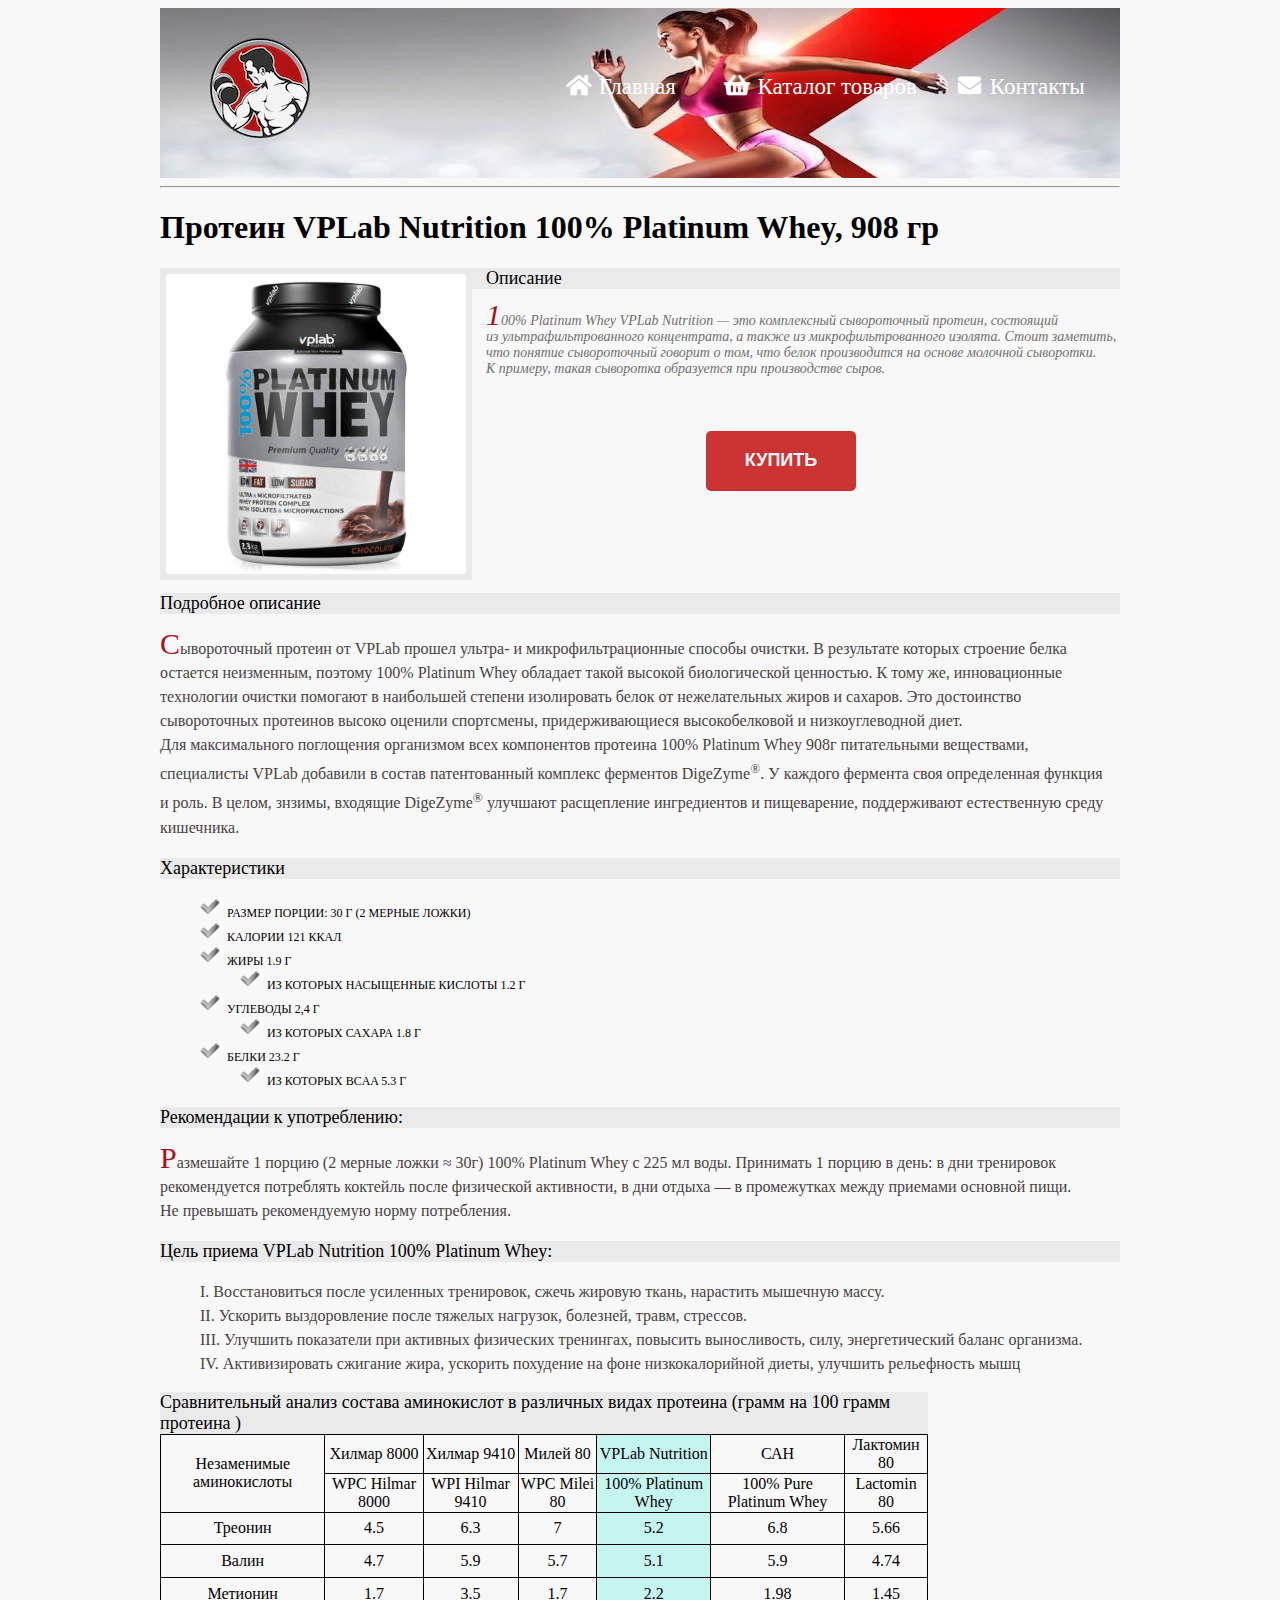
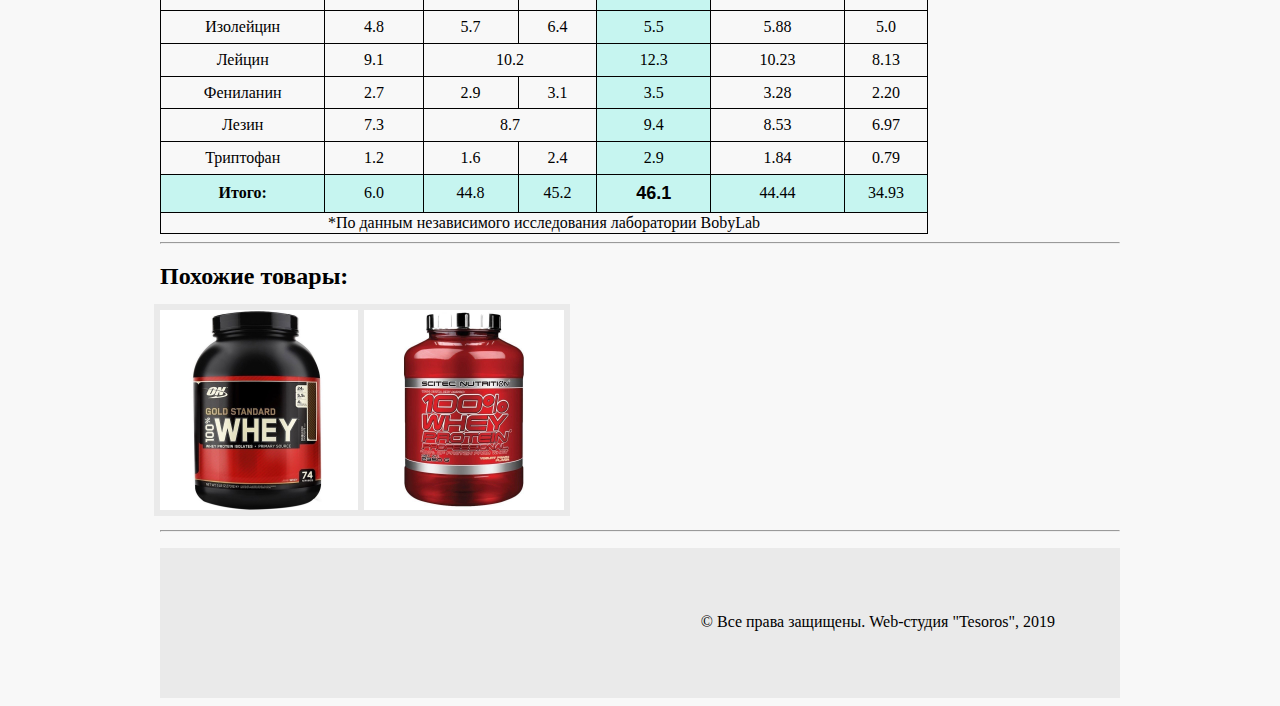
<file: I-SHOP/catalog/102.html>
<!DOCTYPE html>
<html>

<head>
    <meta charset="UTF-8">
    <title>VPLab Nutrition 100% Platinum Whey, 908 гр</title>
    <link rel="stylesheet" href="../style.css">
    <link rel="stylesheet" href="../css/all.css"> </head>

<body>
   <div class="container">
    <div class="header">
       <div class="logo"></div>
       <div class="dmenu">
        <ul class="menu">
            <li><a href="../index.html"><i class="fa fa-home fa-fw"></i> Главная</a></li><li><a href="../catalog.html"><i class="fa fa-shopping-basket fa-fw"></i> Каталог товаров</a></li><li><a href="../contacts.html"><i class="fa fa-envelope fa-fw"></i> Контакты</a></li>
        </ul>
        </div>
    </div>
    <div class="content">
        <hr>
        <h1>Протеин VPLab Nutrition 100% Platinum Whey, 908&nbsp;гр</h1>
        <div class="prod--img">
        <a href="../img/protein/vplab/platinum-whey-908gr.jpg" target="_blank"><img class="mainpicture" src="../img/protein/vplab/platinum-whey-908gr.jpg" alt="VPLab Nutrition 100% Platinum Whey, 908 гр" width="300" height="300"></a>
        </div>
        <div>
        <h3 class="heading">Описание</h3>
        <p class="descrip">100% Platinum Whey VPLab Nutrition&nbsp;&mdash; это комплексный сывороточный протеин, состоящий из&nbsp;ультрафильтрованного концентрата, а&nbsp;также из&nbsp;микрофильтрованного изолята. Стоит заметить, что понятие сывороточный говорит о&nbsp;том, что белок производится на&nbsp;основе молочной сыворотки. К&nbsp;примеру, такая сыворотка образуется при производстве сыров.</p>
        <form action="#" class="buy">
			<input type="submit" value="купить">
		</form>
        </div>
        <div class="dheading">
        <h3 class="heading">Подробное описание</h3>
        <p class="detaildescrip"> Сывороточный протеин от&nbsp;VPLab прошел ультра- и&nbsp;микрофильтрационные способы очистки. В&nbsp;результате которых строение белка остается неизменным, поэтому 100% Platinum Whey обладает такой высокой биологической ценностью. К&nbsp;тому&nbsp;же, инновационные технологии очистки помогают в&nbsp;наибольшей степени изолировать белок от&nbsp;нежелательных жиров и&nbsp;сахаров. Это достоинство сывороточных протеинов высоко оценили спортсмены, придерживающиеся высокобелковой и&nbsp;низкоуглеводной диет.
            <br> Для максимального поглощения организмом всех компонентов протеина 100% Platinum Whey 908г питательными веществами, специалисты VPLab добавили в&nbsp;состав патентованный комплекс ферментов DigeZyme<sup class="reg">&reg;</sup>. У&nbsp;каждого фермента своя определенная функция и&nbsp;роль. В&nbsp;целом, знзимы, входящие DigeZyme<sup class="reg">&reg;</sup> улучшают расщепление ингредиентов и&nbsp;пищеварение, поддерживают естественную среду кишечника.
            </p>
        </div>
            <h3 class="heading">Характеристики</h3>
            <ul class="list">
                <li>Размер порции: 30&nbsp;г (2&nbsp;мерные ложки)</li>
                <li>Калории 121 ккал</li>
                <li>Жиры&nbsp;1.9&nbsp;г
                    <ul>
                        <li>из&nbsp;которых насыщенные кислоты 1.2&nbsp;г</li>
                    </ul>
                </li>
                <li>Углеводы&nbsp;2,4&nbsp;г
                    <ul>
                        <li>из&nbsp;которых сахара 1.8&nbsp;г</li>
                    </ul>
                </li>
                <li>Белки&nbsp;23.2&nbsp;г
                    <ul>
                        <li>из&nbsp;которых BCAA 5.3&nbsp;г</li>
                    </ul>
                </li>
            </ul>
            <h3 class="heading">Рекомендации к&nbsp;употреблению:</h3>
            <p class="detaildescrip">Размешайте 1&nbsp;порцию (2&nbsp;мерные ложки &asymp; 30г) 100% Platinum Whey с&nbsp;225&nbsp;мл воды. Принимать 1&nbsp;порцию в&nbsp;день: в&nbsp;дни тренировок рекомендуется потреблять коктейль после физической активности, в&nbsp;дни отдыха&nbsp;&mdash; в&nbsp;промежутках между приемами основной пищи. Не&nbsp;превышать рекомендуемую норму потребления.</p>
            <h3 class="heading">Цель приема VPLab Nutrition 100% Platinum Whey:</h3>
            <ol class="list2">
                <li>Восстановиться после усиленных тренировок, сжечь жировую ткань, нарастить мышечную массу.</li>
                <li>Ускорить выздоровление после тяжелых нагрузок, болезней, травм, стрессов.</li>
                <li>Улучшить показатели при активных физических тренингах, повысить выносливость, силу, энергетический баланс организма.</li>
                <li>Активизировать сжигание жира, ускорить похудение на&nbsp;фоне низкокалорийной диеты, улучшить рельефность мышц</li>
            </ol>
            <table class="comparison">
       <caption>Сравнительный анализ состава аминокислот в различных видах протеина (грамм на 100 грамм протеина  )</caption>
        <thead>
            <tr>
                <td rowspan="2">Незаменимые аминокислоты</td>
                <td>Хилмар 8000</td>
                <td>Хилмар 9410</td>
                <td>Милей 80</td>
                <td class="optnutrtd">VPLab Nutrition</td>
                <td>САН</td>
                <td>Лактомин 80</td>
            </tr>
            <tr>
                <td>WPC Hilmar 8000</td>
                <td>WPI Hilmar 9410</td>
                <td>WPC Milei 80</td>
                <td class="optnutrtd">100% Platinum Whey</td>
                <td>100% Pure Platinum Whey</td>
                <td>Lactomin 80</td>
            </tr>
            <thead>
                <tbody>
                    <tr>
                        <td>Треонин</td>
                        <td>4.5</td>
                        <td>6.3</td>
                        <td>7</td>
                        <td class="optnutrtd">5.2</td>
                        <td>6.8</td>
                        <td>5.66</td>
                    </tr>
                    <tr>
                        <td>Валин</td>
                        <td>4.7</td>
                        <td>5.9</td>
                        <td>5.7</td>
                        <td class="optnutrtd">5.1</td>
                        <td>5.9</td>
                        <td>4.74</td>
                    </tr>
                    <tr>
                        <td>Метионин</td>
                        <td>1.7</td>
                        <td>3.5</td>
                        <td>1.7</td>
                        <td class="optnutrtd">2.2</td>
                        <td>1.98</td>
                        <td>1.45</td>
                    </tr>
                    <tr>
                        <td>Изолейцин</td>
                        <td>4.8</td>
                        <td>5.7</td>
                        <td>6.4</td>
                        <td class="optnutrtd">5.5</td>
                        <td>5.88</td>
                        <td>5.0</td>
                    </tr>
                    <tr>
                        <td>Лейцин</td>
                        <td>9.1</td>
                        <td colspan="2">10.2</td>
                        <td class="optnutrtd">12.3</td>
                        <td>10.23</td>
                        <td>8.13</td>
                    </tr>
                    <tr>
                        <td>Фениланин</td>
                        <td>2.7</td>
                        <td>2.9</td>
                        <td>3.1</td>
                        <td class="optnutrtd">3.5</td>
                        <td>3.28</td>
                        <td>2.20</td>
                    </tr>
                    <tr>
                        <td>Лезин</td>
                        <td>7.3</td>
                        <td colspan="2">8.7</td>
                        <td class="optnutrtd">9.4</td>
                        <td>8.53</td>
                        <td>6.97</td>
                    </tr>
                    <tr>
                        <td>Триптофан</td>
                        <td>1.2</td>
                        <td>1.6</td>
                        <td>2.4</td>
                        <td class="optnutrtd">2.9</td>
                        <td>1.84</td>
                        <td>0.79</td>
                    </tr>
                    <tr class="total">
                        <td style="font-weight:bold">Итого:</td>
                        <td>6.0</td>
                        <td>44.8</td>
                        <td>45.2</td>
                        <td style="font: 18px arial;"><b>46.1</b></td>
                        <td>44.44</td>
                        <td>34.93</td>
                    </tr>
                    <tr>
                        <td class="generalinfo" colspan="7">*По данным независимого исследования лаборатории BobyLab</td>
                    </tr>
                    <tbody>
    </table>
            <hr>
            <h2>Похожие товары:</h2>
            <p class="similar--products">
                <a href="100.html"><img src="../img/protein/optimum-nutrition/g-st-whey-2.27.jpg" alt="Optimum Nutrition Gold Standard 100% Whey 2.27 кг" width="200" height="200"></a>
                <a href="101.html"><img src="../img/protein/scitec-nutrition/whey-protein-professional-2.35.jpeg" alt="Scitec Nutrition 100% Whey Protein Professional 2.350 кг" width="200" height="200"></a>
                <p>
                    <hr>
    </div>
    <div class="footer">
        <p>&copy; Все права защищены. Web-студия "Tesoros", 2019 </p>
    </div>
    </div>
</body>

</html>
</file>
<file: I-SHOP/style.css>
body {
    background: #f8f8f8;
}

.menu li {
    width: 200px;
    height: 40px;
    list-style-type: none;
    font-style: normal;
    font-size: 23px;
    display: inline-block;
    padding-top: 25px;
    margin-top: 25px;
    text-align: center;
}

.dmenu {
    float: right;
}


/* Цвет ссылок в меню  */

.menu li a {
    color: white;
    text-decoration: none;
    display: block;
    height: 50px;
}


/* Цвет ссылок в меню при наведении */

.menu li a:hover {
    color: #0920EC;
}


/* Цвет ссылок в меню при активации */

.menu li a:active {
    color: #AB0D1B
}

.nametxt {
    text-align: center;
}

.heading {
    color: black;
    font-size: 18px;
    font-weight: 400;
    background-color: #eaeaea;
}

.descrip {
    color: #707070;
    font-size: 14px;
    font-style: italic;
    line-height: 16px;
}

.detaildescrip {
    color: #484343;
    font-size: 16px;
    font-weight: 400;
    line-height: 24px;
    text-align: left;
}

.list {
    list-style-image: url(img/list-icon.png);
    list-style-position: inside;
    text-transform: uppercase;
    font-size: 12px;
}

.list2 {
    list-style-position: inside;
    list-style-type: upper-roman;
    color: #484343;
    font-size: 16px;
    font-weight: 400;
    line-height: 24px;
}


/* Рамка */

.mainpicture {
    outline: 6px solid #eaeaea;
}


/* Рамка исчезает при наведении */

.mainpicture:hover {
    outline: none;
}


/* Рамки на изображениях похожих товаров */


.similar--products img {
   outline: 6px solid #eaeaea; 
}

input {
    width: 215px;
    height: 20px;
}

textarea {
    width: 300px;
    height: 150px;
}

::-webkit-input-placeholder {
    color: #50667B;
    font-size: 10px;
    font-style: oblique;
}


/* Логотип */

.logo {
    background-image: url(img/logo.png);
    background-repeat: no-repeat;
    background-size: contain;
    margin-left: 50px;
    margin-top: 30px;
    margin-bottom: -25px;
    width: 100px;
    height: 100px;
    float: left;
}


/* При вводе текста в поле Email на странице контакты меняется цвет текста и цвет поля.  */

form input[type="email"]:focus {
    background: #AB0D1B;
    color: white;
    font-weight: bold;
}


/* При вводе текста в текстовые поля все слова начинаются с большой буквы  */

form input,
textarea {
    text-transform: capitalize;
}


/* Стили таблиц  */

.comparison {
    border: 1px solid;
    width: 80%;
    height: 400px;
    vertical-align: middle;
    text-align: center;
    border-collapse: collapse;
}

.comparison td {
    border: 1px solid;
}

.optnutrtd {
    background-color: #c6f5f0;
}

.generalinfo {
    height: 10px;
}

.total {
    background-color: #c6f5f0;
}

table caption {
    text-align: left;
    font-size: 18px;
    font-weight: 400;
    background-color: #eaeaea;
}


/* Первой букве параграфа меняем размер и шрифт  */

.descrip:first-letter {
    color: #AB0D1B;
    font-size: 30px;
    font-family: fantasy;
}

.detaildescrip:first-letter {
    color: #AB0D1B;
    font-size: 30px;
    font-family: fantasy;
}

.container {
    width: 960px;
    margin: 0 auto;
}

.header {
    height: 170px;
    background-image: url(img/head-img.jpg);
}

.product {
    float: left;
    margin: 55px;
}


/* Блок с изображением продукта   */

.prod--img {
    float: left;
    padding-right: 20px;
    padding-left: 6px;
    padding-bottom: 15px;
    padding-top: 6px;
}


/* Кнопка купить   */

.buy input[type="submit"] {
    width: 150px;
    height: 60px;
    border: 1px solid transparent;
    background-color: #CC3434;
    font-size: 18px;
    text-transform: uppercase;
    color: #f8f8f8;
    font-weight: bold;
    border-radius: 5px;
    outline: none;
    margin: 40px 0 0 220px;
}

.buy input[type="submit"]:hover {
    background-color: #0bda51;
    color: black;
}

.buy input[type="submit"]:active {
    background-color: #54fc12;
}

.dheading {
    clear: both;
}

.footer {
    height: 150px;
    background-color: #eaeaea;
    clear: both;
}

.footer p {
    padding: 65px;
    text-align: right;
}
</file>
<file: I-SHOP2/style.css>
@import url('https://fonts.googleapis.com/css?family=Montserrat:100,300,700');
body {
    font-family: 'Montserrat', sans-serif;
}

* {
    margin: 0;
    padding: 0;
}

.container {
    width: 1366px;
    margin: 0 auto;
}

.header {
    height: 800px;
    background-image: url(img/slider-img.jpg);
}

.header .logo {
    margin-left: 98px;
    margin-top: 63px;
}

.menu {
    float: right;
    margin-right: 211px;
    margin-top: 67px;
}

.menu li {
    float: left;
    list-style-type: none;
}

.menu li a {
    color: #8c8c8c;
    font-size: 14px;
    font-weight: 300;
    line-height: 48px;
    text-decoration: none;
    display: block;
    padding: 0 20px;
}

.menu li a:hover {
    color: #212121;
    font-weight: 510;
    border-bottom: 3px solid black;
}

.hedtext {
    width: 458px;
    margin-top: 288px;
    margin-left: 98px;
}

.hedtext h3 {
    color: #43a047;
    font-size: 18px;
    font-weight: 700;
    line-height: 48px;
    letter-spacing: 1.8px;
    margin-bottom: 22px;
}

.hedtext h1 {
    color: #212121;
    font-size: 58px;
    font-weight: 200;
    line-height: 72px;
    text-transform: uppercase;
    margin-bottom: 34px;
}

.hedtext p {
    color: #6c6c6c;
    font-size: 14px;
    font-weight: 300;
    line-height: 24px;
    margin-bottom: 32px;
}

.hedtext a {
    display: block;
    width: 212px;
    height: 45px;
    box-shadow: 0 2px 5px 1px rgba(33, 33, 33, 0.35);
    border-radius: 23px;
    background-color: #ffffff;
    text-decoration: none;
    color: #212121;
    font-size: 18px;
    font-weight: 700;
    line-height: 24px;
    text-transform: uppercase;
    letter-spacing: 3.6px;
    text-align: center;
    line-height: 45px;
    margin-bottom: 141px;
}

.hedtext a:hover {
    background: #ffffff url(img/arrow.png) no-repeat 173px 16px;
}

.hedtext a:active {
    color: #6c6c6c;
}

.navi {
    height: 82px;
    margin-top: -100px;
    margin-left: 30px;
}

.dots {
    width: 150px;
    height: 40px;
    display: block;
    margin-left: 520px;
}

.dots a {
    display: block;
    width: 30px;
    height: 30px;
    margin: 0 auto;
    border-radius: 50%;
    float: left;
    margin: 5px 8px;
    background-color: rgba(33, 33, 33, 0.2);
}

.dots a:nth-child(2) {
    width: 40px;
    height: 40px;
    margin: 0 3px;
}

.dots a:hover {
    background-color: black;
    width: 40px;
    height: 40px;
    margin: 0 3px;
}

.tab {
    float: left;
}

.tab-controll li {
    float: left;
    list-style-type: none;
}

.tab-controll li a {
    text-decoration: none;
    display: block;
    padding: 0 31px;
    color: #6c6c6c;
    font-size: 36px;
    font-weight: 700;
    border-bottom: 3px solid transparent;
}

.tab-controll li a:hover {
    color: #212121;
    font-weight: 510;
    border-bottom: 3px solid black;
}

.explore {
    clear: both;
    float: right;
    margin-top: -25px;
    margin-right: 50px;
}

.explore a {
    color: #6c6c6c;
    font-size: 18px;
    font-weight: 700;
    line-height: 24px;
    text-transform: uppercase;
    letter-spacing: 3.6px;
    text-decoration: none;
    margin-top: 100px;
}

.explore a:hover {
    color: #212121;
}

.featuredWrap {
    min-height: 369px;
    padding: 120px 100px;
}

.products {
    display: flex;
    justify-content: space-between;
    margin-top: 50px;
}

.product {
    width: 270px;
    height: 270px;
    position: relative;
}

.product:hover .cover {
    display: flex;
    cursor: pointer;
}

.cover {
    display: none;
    position: absolute;
    left: 0;
    top: 0;
    width: 100%;
    height: 100%;
    background: rgba(255, 255, 255, 0.9);
    flex-direction: column;
    align-items: center;
    justify-content: center;
    text-align: center;
    padding: 10px;
    box-sizing: border-box
}

.coverHead {
    color: #212121;
    font-size: 22px;
    font-weight: 700;
    margin: 10px 0;
}

.promo-product {
    height: 683px;
    margin-top: -50px;
}

.promo_1 {
    width: 683px;
    height: 683px;
    background-image: url(img/promo-img1.jpg);
    float: left;
}

.promo_2 {
    width: 683px;
    height: 683px;
    background-image: url(img/promo-img.jpg);
    float: left;
}

.textpromo {
    width: 374px;
    margin-top: 228px;
    margin-left: 52px;
}

.textpromo h3 {
    color: #1e88e5;
    letter-spacing: 1.8px;
    font-size: 18px;
    font-weight: 700;
    line-height: 48px;
    text-transform: uppercase;
    margin-bottom: 18px;
}

.textpromo h2 {
    color: #212121;
    font-size: 36px;
    font-weight: 700;
    margin-bottom: 24px;
}

.textpromo p {
    color: #6c6c6c;
    font-size: 14px;
    font-weight: 300;
    line-height: 24.04px;
}

.textpromo a {
    display: block;
    width: 212px;
    height: 46px;
    box-shadow: 0 2px 5px 1px rgba(33, 33, 33, 0.35);
    border-radius: 23px;
    background-color: #ffffff;
    text-decoration: none;
    color: #212121;
    font-size: 18px;
    font-weight: 700;
    line-height: 24px;
    text-transform: uppercase;
    letter-spacing: 3.6px;
    text-align: center;
    line-height: 45px;
    margin-bottom: 141px;
    margin-top: 34px;
}

.textpromo a:hover {
    background: #ffffff url(img/arrow.png) no-repeat 173px 16px;
}

.trendingprod {
    width: 1171px;
    margin-top: 120px;
    margin-left: 98px;
    margin-right: 97px;
    overflow: hidden;
}

.trendingprod h1 {
    color: #212121;
    font-size: 36px;
    font-weight: 700;
    float: left;
}

.trendingprod a {
    display: block;
    color: #6c6c6c;
    letter-spacing: 3.6px;
    font-size: 18px;
    font-weight: 700;
    line-height: 24px;
    text-transform: uppercase;
    text-decoration: none;
    float: right;
    margin-top: 20px;
}

.trendingprod a:hover {
    color: #212121;
}

.trendingproduct {
    margin: 5px;
    float: left;
}

.trendingproduct_1 {
    display: block;
    width: 370px;
    height: 370px;
    float: left;
    margin: 5px;
    background-image: url(img/product-11.jpg)
}

.trendingproduct_2 {
    display: block;
    width: 370px;
    height: 370px;
    float: left;
    margin: 5px;
    background-image: url(img/product-21.jpg)
}

.trendingproduct_3 {
    display: block;
    width: 370px;
    height: 370px;
    float: left;
    margin: 5px;
    background-image: url(img/product-31.jpg)
}

.trendingproduct_4 {
    display: block;
    width: 370px;
    height: 370px;
    float: left;
    margin: 5px;
    background-image: url(img/product-41.jpg)
}

.trendingproduct_5 {
    display: block;
    width: 370px;
    height: 370px;
    float: left;
    margin: 5px;
    background-image: url(img/product-5.jpg)
}

.trendingproduct_6 {
    display: block;
    width: 370px;
    height: 370px;
    float: left;
    margin: 5px;
    background-image: url(img/product-6.jpg)
}

.hotdeal {
    height: 800px;
    margin-top: 120px;
    background-image: url(img/slider.jpg);
    display: flex;
    align-items: center;
}

.hotdealtext {
    width: 490px;
    margin-left: 98px;
}

.hotdealtext h3 {
    color: #e53935;
    font-size: 18px;
    font-weight: 700;
    line-height: 48px;
    text-transform: uppercase;
    letter-spacing: 1.8px;
    margin-top: 120px;
    margin-bottom: 22px;
}

.hotdealtext h1 {
    color: #212121;
    font-size: 58px;
    font-weight: 200;
    line-height: 72px;
    text-transform: uppercase;
    margin-bottom: 34px;
}

.hotdealtext p {
    color: #6c6c6c;
    font-size: 14px;
    font-weight: 300;
    line-height: 24px;
    margin-bottom: 32px;
}

.hotdealtext a {
    display: block;
    width: 212px;
    height: 46px;
    box-shadow: 0 2px 5px 1px rgba(33, 33, 33, 0.35);
    border-radius: 23px;
    background-color: #ffffff;
    text-decoration: none;
    color: #212121;
    font-size: 18px;
    font-weight: 700;
    line-height: 24px;
    text-transform: uppercase;
    letter-spacing: 3.6px;
    text-align: center;
    line-height: 45px;
    margin-bottom: 141px;
    margin-top: 34px;
}

.hotdealtext a:hover {
    background: #ffffff url(img/arrow.png) no-repeat 173px 16px;
}

.navi_2 {
    height: 82px;
    margin-top: 740px;
    margin-left: 30px;
}

.dots_2 {
    width: 150px;
    height: 40px;
    display: block;
}

.dots_2 a {
    display: block;
    width: 30px;
    height: 30px;
    margin: 0 auto;
    border-radius: 50%;
    float: left;
    margin: 5px 8px;
    background-color: rgba(33, 33, 33, 0.2);
}

.dots_2 a:nth-child(2) {
    width: 40px;
    height: 40px;
    margin: 0 3px;
}

.dots_2 a:hover {
    background-color: black;
    width: 40px;
    height: 40px;
    margin: 0 3px;
}

.exclusive {
    width: 1170px;
    height: 570px;
    margin-top: 120px;
    margin-left: 98px;
    margin-right: 98px;
}

.textexclusiveproduct_1 {
    width: 332px;
    margin-top: 186px;
    margin-left: 52px;
}

.textexclusiveproduct_1 h3 {
    color: #1e88e5;
    letter-spacing: 1.8px;
    font-size: 18px;
    font-weight: 700;
    line-height: 48px;
    text-transform: uppercase;
    margin-bottom: 18px;
}

.textexclusiveproduct_1 h2 {
    color: #212121;
    font-size: 36px;
    font-weight: 700;
    margin-bottom: 24px;
}

.textexclusiveproduct_1 p {
    color: #6c6c6c;
    font-size: 14px;
    font-weight: 300;
    line-height: 24.04px;
}

.textexclusiveproduct_1 a {
    display: block;
    width: 212px;
    height: 46px;
    box-shadow: 0 2px 5px 1px rgba(33, 33, 33, 0.35);
    border-radius: 23px;
    background-color: #ffffff;
    text-decoration: none;
    color: #212121;
    font-size: 18px;
    font-weight: 700;
    line-height: 24px;
    text-transform: uppercase;
    letter-spacing: 3.6px;
    text-align: center;
    line-height: 45px;
    margin-bottom: 141px;
    margin-top: 34px;
}

.textexclusiveproduct_1 a:hover {
    background: #ffffff url(img/arrow.png) no-repeat 173px 16px;
}

.exclusiveproduct_1 {
    display: block;
    width: 570px;
    height: 570px;
    background-image: url(img/product-1-lg.jpg);
    float: left;
    margin: 0px 30px 0px 0px;
}

.exclusiveproduct_2 {
    display: block;
    width: 270px;
    height: 270px;
    background-image: url(img/product-2-sm.jpg);
    float: left;
    margin: 0px 30px 0px 0px;
}

.exclusiveproduct_3 {
    display: block;
    width: 270px;
    height: 270px;
    background-image: url(img/product-3-sm.jpg);
    float: left;
}

.exclusiveproduct_4 {
    display: block;
    width: 270px;
    height: 270px;
    background-image: url(img/product-4-sm.jpg);
    float: left;
    margin: 30px 30px 0px 0px;
}

.exclusiveproduct_5 {
    display: block;
    width: 270px;
    height: 270px;
    background-image: url(img/product-5-sm.jpg);
    float: left;
    margin: 30px 0px 0px 0px;
}

.mobile_app {
    width: 1366px;
    height: 516px;
    background-image: url(img/back-img.jpg);
    margin-top: 120px;
    overflow: hidden;
}

.textmobile_app {
    width: 500px;
    height: 271px;
    margin-left: 98px;
    margin-top: 125px;
}

.textmobile_app h3 {
    color: #6c6c6c;
    font-size: 18px;
    font-weight: 700;
    line-height: 48px;
    text-transform: uppercase;
    letter-spacing: 1.8px;
    margin-bottom: 22px;
}

.textmobile_app h1 {
    color: #212121;
    font-size: 62px;
    font-weight: 400;
    line-height: 72px;
    text-transform: uppercase;
}

.textmobile_app p {
    color: #6c6c6c;
    font-size: 22px;
    font-weight: 300;
    line-height: 24px;
    margin-top: 26px;
}

.appstore {
    width: 135px;
    height: 40px;
    background-image: url(img/app-store.png);
    display: inline-block;
    margin-top: 33px;
    margin-right: 10px;
}

.googleplay {
    width: 135px;
    height: 40px;
    background-image: url(img/google-play.png);
    display: inline-block;
}

.footer {
    width: 1366px;
    height: 384px;
    background-image: url(img/footer-back.png);
    overflow: hidden;
}

.contact {
    width: 221px;
    height: 139px;
    margin-top: 120px;
    margin-left: 97px;
    float: left;
}

.contact h2 {
    color: #6c6c6c;
    font-size: 18px;
    font-weight: 700;
    line-height: 24px;
    text-transform: uppercase;
    letter-spacing: 1.8px;
}

.contact h3 {
    color: #212121;
    font-size: 13px;
    font-weight: 300;
    line-height: 22px;
    margin-top: 24px;
}

.contact p {
    color: #212121;
    font-size: 13px;
    font-weight: 300;
    line-height: 22px;
    margin-top: 30px;
}

.useful_info {
    width: 620px;
    height: 101px;
    margin: 120px -113px 0px 80px;
    display: inline-block;
    float: left;
}

.useful_info h2 {
    color: #6c6c6c;
    font-size: 18px;
    font-weight: 700;
    line-height: 24px;
    text-transform: uppercase;
    letter-spacing: 1.8px;
}

.ftr-menu {
    float: left;
    margin: 25px 103px 0px 0px;
    overflow: hidden;
}

.ftr-menu li {
    list-style-type: none;
}

.ftr-menu li a {
    color: #212121;
    font-size: 14px;
    font-weight: 700;
    line-height: 26px;
    text-transform: uppercase;
    letter-spacing: 0.7px;
    text-decoration: none;
    display: block;
}

.ftr-menu li a:hover {
    color: #6c6c6c;
}

.suscribe {
    width: 370px;
    height: 147px;
    float: left;
    margin-top: 120px;
}

.suscribe h2 {
    color: #6c6c6c;
    font-size: 18px;
    font-weight: 700;
    line-height: 24px;
    text-transform: uppercase;
    letter-spacing: 1.8px;
}

.suscribe p {
    color: #212121;
    font-size: 14px;
    font-weight: 300;
    line-height: 22px;
    margin-top: 24px;
    margin-bottom: 26px;
}

.sub form {
    position: relative;
}

.sub form input[type="text"] {
    width: 360px;
    height: 48px;
    color: #6c6c6c;
    font-size: 14px;
    font-weight: 300;
    line-height: 22px;
}

.sub form input[type="submit"] {
    width: 48px;
    height: 48px;
    background-image: url(img/submit.png);
    background-repeat: no-repeat;
    background-position: center;
    position: absolute;
    right: 3px;
    top: 3px;
    clear: both;
}

.copy {
    width: 383px;
    margin-left: 98px;
    margin-top: 336px;
}

.copy p {
    color: #6c6c6c;
    font-size: 12px;
    font-weight: 700;
    line-height: 26px;
    text-transform: uppercase;
    letter-spacing: 0.6px;
}

.social_links {
    display: block;
    width: 130px;
    height: 28px;
    margin: -30px 0px 0px 618px;
}

.ftr_links {
    display: block;
    text-align: right;
    margin-right: 97px;
    margin-top: -30px;
}

.ftr_links a {
    text-decoration: none;
    color: #6c6c6c;
    font-size: 12px;
    font-weight: 700;
    line-height: 26px;
    text-transform: uppercase;
    letter-spacing: 0.6px;
}
</file>
